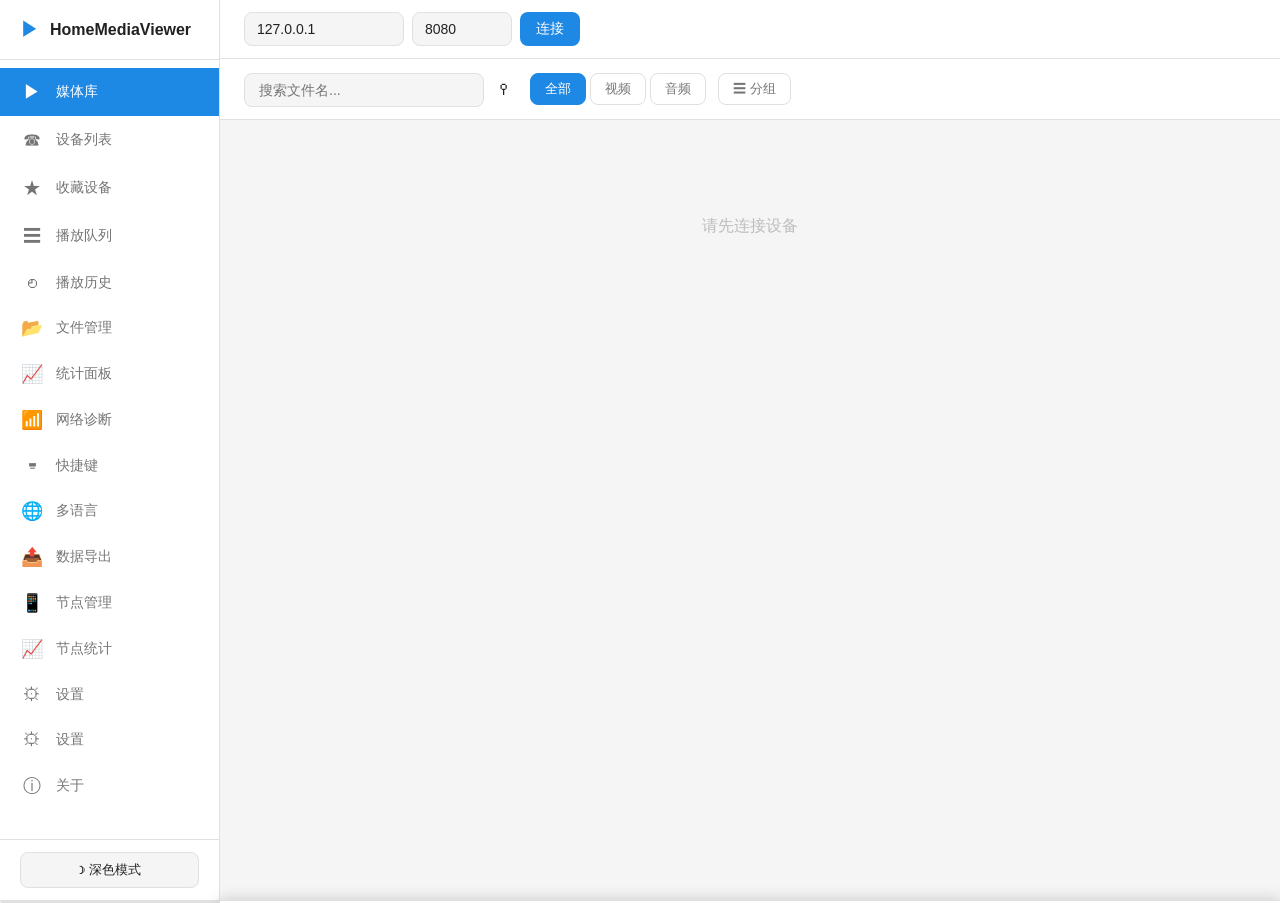
<file: web-client/index.html>
<!DOCTYPE html>
<html lang="zh-CN">
<head>
    <meta charset="UTF-8">
    <meta name="viewport" content="width=device-width, initial-scale=1.0">
    <title>HomeMediaViewer</title>
    <link rel="stylesheet" href="css/style.css">
</head>
<body>
    <!-- 侧边栏导航 -->
    <aside class="sidebar" id="sidebar">
        <div class="sidebar-header">
            <span class="logo">&#9654;</span>
            <h1>HomeMediaViewer</h1>
        </div>
        <nav class="sidebar-nav">
            <a href="#" class="nav-item active" data-page="media">
                <span class="nav-icon">&#9654;</span>
                <span class="nav-text" data-i18n="nav.media">媒体库</span>
            </a>
            <a href="#" class="nav-item" data-page="devices">
                <span class="nav-icon">&#9742;</span>
                <span class="nav-text" data-i18n="nav.devices">设备列表</span>
            </a>
            <a href="#" class="nav-item" data-page="favorites">
                <span class="nav-icon">&#9733;</span>
                <span class="nav-text" data-i18n="nav.favorites">收藏设备</span>
            </a>
            <a href="#" class="nav-item" data-page="queue">
                <span class="nav-icon">&#9776;</span>
                <span class="nav-text" data-i18n="nav.queue">播放队列</span>
            </a>
            <a href="#" class="nav-item" data-page="history">
                <span class="nav-icon">&#9716;</span>
                <span class="nav-text" data-i18n="nav.history">播放历史</span>
            </a>
            <a href="#" class="nav-item" data-page="filemanager">
                <span class="nav-icon">&#128194;</span>
                <span class="nav-text" data-i18n="nav.filemanager">文件管理</span>
            </a>
            <a href="#" class="nav-item" data-page="stats">
                <span class="nav-icon">&#128200;</span>
                <span class="nav-text" data-i18n="nav.stats">统计面板</span>
            </a>
            <a href="#" class="nav-item" data-page="network">
                <span class="nav-icon">&#128246;</span>
                <span class="nav-text" data-i18n="nav.network">网络诊断</span>
            </a>
            <a href="#" class="nav-item" data-page="shortcuts">
                <span class="nav-icon">&#9000;</span>
                <span class="nav-text" data-i18n="nav.shortcuts">快捷键</span>
            </a>
            <a href="#" class="nav-item" data-page="i18n">
                <span class="nav-icon">&#127760;</span>
                <span class="nav-text" data-i18n="nav.i18n">多语言</span>
            </a>
            <a href="#" class="nav-item" data-page="export">
                <span class="nav-icon">&#128228;</span>
                <span class="nav-text" data-i18n="nav.export">数据导出</span>
            </a>
            <a href="#" class="nav-item" data-page="nodes">
                <span class="nav-icon">&#128241;</span>
                <span class="nav-text" data-i18n="nav.nodes">节点管理</span>
            </a>
            <a href="#" class="nav-item" data-page="nodestats">
                <span class="nav-icon">&#128200;</span>
                <span class="nav-text" data-i18n="nav.nodestats">节点统计</span>
            </a>
            <a href="#" class="nav-item" data-page="settings">
                <span class="nav-icon">&#9881;</span>
                <span class="nav-text" data-i18n="nav.settings">设置</span>
            </a>
            <a href="#" class="nav-item" data-page="settings">
                <span class="nav-icon">&#9881;</span>
                <span class="nav-text" data-i18n="nav.settings">设置</span>
            </a>
            <a href="#" class="nav-item" data-page="about">
                <span class="nav-icon">&#9432;</span>
                <span class="nav-text" data-i18n="nav.about">关于</span>
            </a>
        </nav>
        <div class="sidebar-footer">
            <button id="btn-theme" class="btn-theme-toggle" data-i18n-title="theme.dark" title="切换主题">&#9789; <span data-i18n="theme.dark">深色模式</span></button>
        </div>
    </aside>

    <!-- 主内容区 -->
    <div class="app-container">
        <!-- 顶部栏（移动端） -->
        <header class="topbar">
            <button id="btn-menu" class="btn-icon">&#9776;</button>
            <h2 id="page-title">媒体库</h2>
            <div class="topbar-actions">
                <button id="btn-user-login" class="btn-user">游客</button>
                <button id="btn-theme-mobile" class="btn-icon">&#9789;</button>
            </div>
        </header>

        <!-- 页面容器 -->
        <main class="main-content">

            <!-- ===== 媒体库页面 ===== -->
            <div id="page-media" class="page active">
                <!-- 连接栏 -->
                <div class="connect-bar">
                    <div class="connect-form">
                        <input type="text" id="input-host" data-i18n-placeholder="media.placeholder.host" placeholder="设备 IP" value="127.0.0.1">
                        <input type="number" id="input-port" data-i18n-placeholder="media.placeholder.port" placeholder="端口" value="8080">
                        <button id="btn-connect" class="btn-primary" data-i18n="common.connect">连接</button>
                        <span id="connect-status" class="status-text"></span>
                    </div>
                </div>

                <!-- 搜索与筛选 -->
                <div class="toolbar">
                    <div class="search-box" style="position: relative;">
                        <input type="text" id="search-input" data-i18n-placeholder="media.search" placeholder="搜索文件名...">
                        <button id="btn-advanced-search" class="btn-icon" title="高级搜索">&#9906;</button>
                    </div>
                    <div class="filter-buttons">
                        <button class="filter-btn active" data-filter="all" data-i18n="media.filter.all">全部</button>
                        <button class="filter-btn" data-filter="video" data-i18n="media.filter.video">视频</button>
                        <button class="filter-btn" data-filter="audio" data-i18n="media.filter.audio">音频</button>
                    </div>
                    <div class="view-buttons">
                        <button id="btn-group" class="btn-toggle" data-i18n-title="media.group" title="分组/平铺">&#9776; <span data-i18n="media.group">分组</span></button>
                    </div>
                </div>

                <!-- 媒体列表 -->
                <div id="media-container" class="media-container">
                    <div id="empty-hint" class="empty-hint">
                        <p data-i18n="media.empty">请先连接设备</p>
                    </div>
                </div>
            </div>

            <!-- ===== 设备列表页面 ===== -->
            <div id="page-devices" class="page">
                <div class="page-header">
                    <h3 data-i18n="devices.title">已发现设备</h3>
                    <button id="btn-refresh-devices" class="btn-secondary" data-i18n="common.refresh">刷新</button>
                </div>
                <div id="device-list-container" class="list-container">
                    <div class="empty-hint"><p data-i18n="devices.empty">暂无设备</p></div>
                </div>
            </div>

            <!-- ===== 收藏设备页面 ===== -->
            <div id="page-favorites" class="page">
                <div class="page-header">
                    <h3 data-i18n="favorites.title">收藏设备</h3>
                    <button id="btn-add-favorite" class="btn-primary" data-i18n="favorites.add">+ 添加</button>
                </div>
                <div id="favorite-list-container" class="list-container">
                    <div class="empty-hint"><p data-i18n="favorites.empty">暂无收藏设备</p></div>
                </div>
            </div>

            <!-- ===== 播放队列页面 ===== -->
            <div id="page-queue" class="page">
                <div class="page-header">
                    <h3 data-i18n="queue.title">播放队列</h3>
                    <button id="btn-clear-queue" class="btn-secondary" data-i18n="common.clear">清空</button>
                </div>
                <div id="queue-list-container" class="list-container">
                    <div class="empty-hint"><p data-i18n="queue.empty">队列为空</p></div>
                </div>
            </div>

            <!-- ===== 播放历史页面 ===== -->
            <div id="page-history" class="page">
                <div class="page-header">
                    <h3 data-i18n="history.title">播放历史</h3>
                    <div class="page-actions">
                        <div class="search-box">
                            <input type="text" id="history-search" data-i18n-placeholder="history.search" placeholder="搜索历史...">
                        </div>
                        <button id="btn-clear-history" class="btn-secondary" data-i18n="history.clear">清空历史</button>
                    </div>
                </div>
                <div id="history-list-container" class="list-container">
                    <div class="empty-hint"><p data-i18n="history.empty">暂无播放记录</p></div>
                </div>
            </div>

            <!-- ===== 文件管理页面 ===== -->
            <div id="page-filemanager" class="page">
                <div class="page-header">
                    <h3 data-i18n="filemanager.title">文件管理</h3>
                    <div class="page-actions">
                        <button id="btn-upload" class="btn-primary" data-i18n="filemanager.upload">上传文件</button>
                        <button id="btn-new-folder" class="btn-secondary" data-i18n="filemanager.newfolder">新建文件夹</button>
                    </div>
                </div>
                <div class="toolbar">
                    <div class="breadcrumb" id="fm-breadcrumb">
                        <span class="breadcrumb-item" data-path="/" data-i18n="filemanager.root">根目录</span>
                    </div>
                    <div class="search-box">
                        <input type="text" id="fm-search" data-i18n-placeholder="filemanager.search" placeholder="搜索文件...">
                    </div>
                </div>
                <div id="filemanager-container" class="list-container">
                    <div class="empty-hint"><p data-i18n="filemanager.empty">暂无文件</p></div>
                </div>
            </div>

            <!-- ===== 统计面板页面 ===== -->
            <div id="page-stats" class="page">
                <div class="page-header">
                    <h3 data-i18n="stats.title">统计面板</h3>
                    <button id="btn-refresh-stats" class="btn-secondary" data-i18n="common.refresh">刷新</button>
                </div>
                <div class="stats-container">
                    <div class="stats-grid">
                        <div class="stat-card">
                            <div class="stat-icon">&#127916;</div>
                            <div class="stat-value" id="stat-play-count">0</div>
                            <div class="stat-label" data-i18n="stats.playcount">播放次数</div>
                        </div>
                        <div class="stat-card">
                            <div class="stat-icon">&#9202;</div>
                            <div class="stat-value" id="stat-total-time">0s</div>
                            <div class="stat-label" data-i18n="stats.totaltime">总播放时长</div>
                        </div>
                        <div class="stat-card">
                            <div class="stat-icon">&#128190;</div>
                            <div class="stat-value" id="stat-total-size">0MB</div>
                            <div class="stat-label" data-i18n="stats.totalsize">已播放流量</div>
                        </div>
                        <div class="stat-card">
                            <div class="stat-icon">&#128241;</div>
                            <div class="stat-value" id="stat-device-count">0</div>
                            <div class="stat-label" data-i18n="stats.devicecount">连接设备数</div>
                        </div>
                    </div>
                    <div class="stats-section">
                        <h4 data-i18n="stats.recent">最近播放</h4>
                        <div id="stats-recent-list" class="list-container"></div>
                    </div>
                    <div class="stats-section">
                        <h4 data-i18n="stats.typechart">文件类型分布</h4>
                        <div id="stats-type-chart" class="chart-container"></div>
                    </div>
                </div>
            </div>

            <!-- ===== 网络诊断页面 ===== -->
            <div id="page-network" class="page">
                <div class="page-header">
                    <h3 data-i18n="network.title">网络诊断</h3>
                    <button id="btn-run-diag" class="btn-primary" data-i18n="network.start">开始诊断</button>
                </div>
                <div class="diag-container">
                    <div class="diag-card">
                        <div class="diag-header">
                            <span class="diag-icon">&#128246;</span>
                            <span class="diag-title" data-i18n="network.status">连接状态</span>
                        </div>
                        <div class="diag-body">
                            <div class="diag-row">
                                <span data-i18n="network.server">服务器地址</span>
                                <span id="diag-host">-</span>
                            </div>
                            <div class="diag-row">
                                <span data-i18n="network.port">端口</span>
                                <span id="diag-port">-</span>
                            </div>
                            <div class="diag-row">
                                <span data-i18n="network.status">连接状态</span>
                                <span id="diag-status">-</span>
                            </div>
                        </div>
                    </div>
                    <div class="diag-card">
                        <div class="diag-header">
                            <span class="diag-icon">&#9889;</span>
                            <span class="diag-title" data-i18n="network.latency">延迟测试</span>
                        </div>
                        <div class="diag-body">
                            <div class="diag-row">
                                <span data-i18n="network.latency">响应时间</span>
                                <span id="diag-latency">-</span>
                            </div>
                            <div class="diag-row">
                                <span data-i18n="network.result">测试结果</span>
                                <span id="diag-latency-result">-</span>
                            </div>
                        </div>
                    </div>
                    <div class="diag-card">
                        <div class="diag-header">
                            <span class="diag-icon">&#128640;</span>
                            <span class="diag-title" data-i18n="network.bandwidth">带宽测试</span>
                        </div>
                        <div class="diag-body">
                            <div class="diag-row">
                                <span data-i18n="network.bandwidth">下载速度</span>
                                <span id="diag-bandwidth">-</span>
                            </div>
                            <div class="diag-row">
                                <span data-i18n="network.progress">测试进度</span>
                                <div class="progress-bar"><div id="diag-progress" class="progress-fill"></div></div>
                            </div>
                        </div>
                    </div>
                </div>
            </div>

            <!-- ===== 快捷键帮助页面 ===== -->
            <div id="page-shortcuts" class="page">
                <div class="page-header">
                    <h3 data-i18n="shortcuts.title">快捷键帮助</h3>
                </div>
                <div class="shortcuts-container">
                    <div class="shortcut-section">
                        <h4 data-i18n="shortcuts.playback">播放控制</h4>
                        <div class="shortcut-list">
                            <div class="shortcut-item"><kbd>Space</kbd><span data-i18n="shortcuts.play">播放 / 暂停</span></div>
                            <div class="shortcut-item"><kbd>&#8592;</kbd><span data-i18n="shortcuts.rewind">快退 10 秒</span></div>
                            <div class="shortcut-item"><kbd>&#8594;</kbd><span data-i18n="shortcuts.forward">快进 10 秒</span></div>
                            <div class="shortcut-item"><kbd>&#8593;</kbd><span data-i18n="shortcuts.volumeup">音量增加</span></div>
                            <div class="shortcut-item"><kbd>&#8595;</kbd><span data-i18n="shortcuts.volumedown">音量减少</span></div>
                            <div class="shortcut-item"><kbd>M</kbd><span data-i18n="shortcuts.mute">静音 / 取消静音</span></div>
                        </div>
                    </div>
                    <div class="shortcut-section">
                        <h4 data-i18n="shortcuts.speed">播放速度</h4>
                        <div class="shortcut-list">
                            <div class="shortcut-item"><kbd>Shift</kbd> + <kbd>&#8592;</kbd><span data-i18n="shortcuts.slower">降低速度</span></div>
                            <div class="shortcut-item"><kbd>Shift</kbd> + <kbd>&#8594;</kbd><span data-i18n="shortcuts.faster">提高速度</span></div>
                            <div class="shortcut-item"><kbd>Shift</kbd> + <kbd>R</kbd><span data-i18n="shortcuts.reset">重置速度</span></div>
                        </div>
                    </div>
                    <div class="shortcut-section">
                        <h4 data-i18n="shortcuts.queuetitle">队列操作</h4>
                        <div class="shortcut-list">
                            <div class="shortcut-item"><kbd>Q</kbd><span data-i18n="shortcuts.toqueue">添加到队列</span></div>
                            <div class="shortcut-item"><kbd>N</kbd><span data-i18n="shortcuts.next">播放下一个</span></div>
                            <div class="shortcut-item"><kbd>P</kbd><span data-i18n="shortcuts.prev">播放上一个</span></div>
                        </div>
                    </div>
                    <div class="shortcut-section">
                        <h4 data-i18n="shortcuts.ui">界面操作</h4>
                        <div class="shortcut-list">
                            <div class="shortcut-item"><kbd>F</kbd><span data-i18n="shortcuts.fullscreen">全屏切换</span></div>
                            <div class="shortcut-item"><kbd>D</kbd><span data-i18n="shortcuts.darkmode">深色模式切换</span></div>
                            <div class="shortcut-item"><kbd>Esc</kbd><span data-i18n="shortcuts.close">关闭弹窗 / 退出全屏</span></div>
                            <div class="shortcut-item"><kbd>1</kbd>-<kbd>9</kbd><span data-i18n="shortcuts.gotopage">跳转到指定页</span></div>
                        </div>
                    </div>
                </div>
            </div>

            <!-- ===== 多语言页面 ===== -->
            <div id="page-i18n" class="page">
                <div class="page-header">
                    <h3 data-i18n="i18n.title">多语言</h3>
                </div>
                <div class="i18n-container">
                    <div class="i18n-current">
                        <h4 data-i18n="i18n.current">当前语言</h4>
                        <div class="i18n-current-lang" id="i18n-current-lang">简体中文</div>
                    </div>
                    <div class="i18n-list">
                        <h4 data-i18n="i18n.available">可用语言</h4>
                        <div class="lang-option active" data-lang="zh-CN">
                            <span class="lang-flag">&#127464;&#127475;</span>
                            <span class="lang-name">简体中文</span>
                            <span class="lang-check">&#10003;</span>
                        </div>
                        <div class="lang-option" data-lang="en">
                            <span class="lang-flag">&#127468;&#127463;</span>
                            <span class="lang-name">English</span>
                            <span class="lang-check"></span>
                        </div>
                        <div class="lang-option" data-lang="ja">
                            <span class="lang-flag">&#127471;&#127477;</span>
                            <span class="lang-name">日本語</span>
                            <span class="lang-check"></span>
                        </div>
                        <div class="lang-option" data-lang="ko">
                            <span class="lang-flag">&#127472;&#127479;</span>
                            <span class="lang-name">한국어</span>
                            <span class="lang-check"></span>
                        </div>
                    </div>
                </div>
            </div>

            <!-- ===== 节点管理页面 ===== -->
            <div id="page-nodes" class="page">
                <div class="page-header">
                    <h3>设备节点管理</h3>
                    <div class="page-actions">
                        <button id="btn-refresh-nodes" class="btn-secondary">刷新节点</button>
                    </div>
                </div>
                <div id="node-list-container" class="list-container">
                    <div class="empty-hint"><p>暂无设备节点</p></div>
                </div>
            </div>

            <!-- ===== 节点统计页面 ===== -->
            <div id="page-nodestats" class="page">
                <div class="page-header">
                    <h3>节点运行统计</h3>
                    <div class="page-actions">
                        <button id="btn-refresh-node-stats" class="btn-secondary">刷新</button>
                    </div>
                </div>
                
                <div class="stats-tabs">
                    <button class="stats-tab active" data-tab="stats">运行状态</button>
                    <button class="stats-tab" data-tab="traffic">流量统计</button>
                    <button class="stats-tab" data-tab="logs">运行日志</button>
                </div>
                
                <div class="stats-content" data-tab="stats">
                    <div id="runtime-stats-container" class="stats-container">
                        <div class="empty-hint"><p>加载中...</p></div>
                    </div>
                </div>
                
                <div class="stats-content hidden" data-tab="traffic">
                    <div id="traffic-stats-container" class="stats-container">
                        <div class="empty-hint"><p>加载中...</p></div>
                    </div>
                </div>
                
                <div class="stats-content hidden" data-tab="logs">
                    <div class="log-toolbar">
                        <button id="btn-clear-logs" class="btn-danger">清空日志</button>
                        <button id="btn-export-logs" class="btn-secondary">导出日志</button>
                    </div>
                    <div id="logs-container" class="logs-container">
                        <div class="empty-hint"><p>加载中...</p></div>
                    </div>
                </div>
            </div>

            <!-- ===== 数据导出页面 ===== -->
            <div id="page-export" class="page">
                <div class="page-header">
                    <h3 data-i18n="export.title">数据导出 / 导入</h3>
                </div>
                <div class="export-container">
                    <div class="export-section">
                        <h4 data-i18n="export.exportdata">导出数据</h4>
                        <p class="export-desc" data-i18n="export.exportdesc">将收藏、设置、队列等偏好数据导出为 JSON 文件</p>
                        <div class="export-options">
                            <label class="export-option">
                                <input type="checkbox" id="export-favorites" checked>
                                <span data-i18n="export.favorites">收藏设备</span>
                            </label>
                            <label class="export-option">
                                <input type="checkbox" id="export-settings" checked>
                                <span data-i18n="export.settings">应用设置</span>
                            </label>
                            <label class="export-option">
                                <input type="checkbox" id="export-queue" checked>
                                <span data-i18n="export.queue">播放队列</span>
                            </label>
                            <label class="export-option">
                                <input type="checkbox" id="export-history" checked>
                                <span data-i18n="export.history">播放历史</span>
                            </label>
                            <label class="export-option">
                                <input type="checkbox" id="export-progress" checked>
                                <span data-i18n="export.progress">播放进度</span>
                            </label>
                        </div>
                        <button id="btn-export-data" class="btn-primary" data-i18n="export.exportdata">导出数据</button>
                    </div>
                    <div class="export-section">
                        <h4 data-i18n="export.importdata">导入数据</h4>
                        <p class="export-desc" data-i18n="export.importdesc">从 JSON 文件恢复收藏、设置、队列等偏好数据</p>
                        <div class="import-area" id="import-area">
                            <p data-i18n="export.dragdrop">将 JSON 文件拖拽到此处，或点击选择文件</p>
                            <input type="file" id="import-file" accept=".json" hidden>
                            <button id="btn-select-file" class="btn-secondary" data-i18n="export.selectfile">选择文件</button>
                        </div>
                        <button id="btn-import-data" class="btn-primary" disabled data-i18n="export.importdata">导入数据</button>
                    </div>
                </div>
            </div>

            <!-- ===== 设置页面 ===== -->
            <div id="page-settings" class="page">
                <div class="page-header">
                    <h3 data-i18n="settings.title">设置</h3>
                </div>
                <div class="settings-container">
                    <div class="setting-group">
                        <h4 data-i18n="settings.connection">连接</h4>
                        <div class="setting-item">
                            <label data-i18n="settings.autoReconnect">自动重连</label>
                            <input type="checkbox" id="setting-auto-reconnect" checked>
                        </div>
                        <div class="setting-item">
                            <label data-i18n="settings.timeout">连接超时（秒）</label>
                            <input type="number" id="setting-timeout" value="5" min="1" max="30">
                        </div>
                    </div>
                    <div class="setting-group">
                        <h4 data-i18n="settings.playback">播放</h4>
                        <div class="setting-item">
                            <label data-i18n="settings.autoNext">自动播放下一个</label>
                            <input type="checkbox" id="setting-auto-next">
                        </div>
                        <div class="setting-item">
                            <label data-i18n="settings.defaultSpeed">默认播放速度</label>
                            <select id="setting-default-speed">
                                <option value="0.5">0.5x</option>
                                <option value="0.75">0.75x</option>
                                <option value="1" selected>1.0x</option>
                                <option value="1.25">1.25x</option>
                                <option value="1.5">1.5x</option>
                                <option value="2">2.0x</option>
                            </select>
                        </div>
                    </div>
                    <div class="setting-group">
                        <h4 data-i18n="settings.display">显示</h4>
                        <div class="setting-item">
                            <label data-i18n="settings.darkMode">深色模式</label>
                            <input type="checkbox" id="setting-dark-mode">
                        </div>
                        <div class="setting-item">
                            <label data-i18n="settings.showThumbnails">显示缩略图</label>
                            <input type="checkbox" id="setting-show-thumbnails" checked>
                        </div>
                    </div>
                    <div class="setting-group">
                        <h4 data-i18n="settings.data">数据</h4>
                        <div class="setting-item">
                            <button id="btn-clear-progress" class="btn-danger" data-i18n="settings.clearProgress">清除所有播放进度</button>
                        </div>
                        <div class="setting-item">
                            <button id="btn-clear-favorites" class="btn-danger" data-i18n="settings.clearFavorites">清除所有收藏</button>
                        </div>
                    </div>
                    <div class="setting-group">
                        <h4>用户权限</h4>
                        <div class="setting-item">
                            <button id="btn-manage-users" class="btn-secondary">用户管理</button>
                        </div>
                    </div>
                </div>
            </div>

            <!-- ===== 关于页面 ===== -->
            <div id="page-about" class="page">
                <div class="page-header">
                    <h3 data-i18n="about.title">关于</h3>
                </div>
                <div class="about-container">
                    <div class="about-logo">&#9654;</div>
                    <h2>HomeMediaViewer</h2>
                    <p class="about-version">v0.3-web</p>
                    <p class="about-desc" data-i18n="about.desc">局域网内多台设备互相发现、浏览、点播彼此的音视频文件，无需拷贝源文件。</p>

                    <div class="about-section">
                        <h4 data-i18n="about.features">功能特性</h4>
                        <ul>
                            <li data-i18n="about.feature1">mDNS 设备自动发现</li>
                            <li data-i18n="about.feature2">HTTP + Range 流媒体服务</li>
                            <li data-i18n="about.feature3">跨设备播放与投屏</li>
                            <li data-i18n="about.feature4">媒体分组浏览</li>
                            <li data-i18n="about.feature5">播放队列管理</li>
                            <li data-i18n="about.feature6">播放速度调节</li>
                            <li data-i18n="about.feature7">深色模式</li>
                        </ul>
                    </div>

                    <div class="about-section">
                        <h4 data-i18n="about.techstack">技术栈</h4>
                        <ul>
                            <li data-i18n="about.tech1">HTML5 / CSS3 / Vanilla JS</li>
                            <li data-i18n="about.tech2">HTML5 Video / Audio API</li>
                            <li data-i18n="about.tech3">CSS Grid / Flexbox</li>
                            <li data-i18n="about.tech4">localStorage 持久化</li>
                        </ul>
                    </div>

                    <div class="about-section">
                        <h4 data-i18n="about.license">开源协议</h4>
                        <p data-i18n="about.licenseText">MIT License</p>
                    </div>
                </div>
            </div>

        </main>
    </div>

    <!-- 播放器面板 -->
    <div id="player-panel" class="player-panel hidden">
        <div class="player-header">
            <span id="player-title" class="player-title" data-i18n="player.title">未播放</span>
            <button id="btn-close-player" class="btn-icon">&times;</button>
        </div>
        <div class="player-body">
            <video id="video-player" controls></video>
            <audio id="audio-player" controls></audio>
        </div>
        <div class="player-footer">
            <div class="player-controls-left">
                <button id="btn-cast" class="btn-secondary" data-i18n-title="player.castTitle" title="投屏到其他设备">&#9673; <span data-i18n="player.cast">投屏</span></button>
                <button id="btn-add-to-queue" class="btn-secondary" data-i18n-title="queue.add" title="添加到队列">+ <span data-i18n="queue.add">队列</span></button>
            </div>
            <span id="player-speed" class="speed-label">1.0x</span>
        </div>
    </div>

    <!-- 投屏设备选择弹窗 -->
    <div id="cast-dialog" class="dialog hidden">
        <div class="dialog-content">
            <div class="dialog-header">
                <h3 data-i18n="player.castTitle">选择投屏设备</h3>
                <button id="btn-close-dialog" class="btn-icon">&times;</button>
            </div>
            <div class="dialog-body">
                <div class="cast-form">
                    <input type="text" id="cast-host" data-i18n-placeholder="player.castTarget" placeholder="目标设备 IP">
                    <input type="number" id="cast-port" data-i18n-placeholder="media.placeholder.port" placeholder="端口" value="8080">
                    <button id="btn-send-cast" class="btn-primary" data-i18n="common.send">发送</button>
                </div>
                <div id="cast-status" class="cast-status"></div>
            </div>
        </div>
    </div>

    <!-- 添加收藏弹窗 -->
    <div id="favorite-dialog" class="dialog hidden">
        <div class="dialog-content">
            <div class="dialog-header">
                <h3 data-i18n="favorites.dialog.title">添加收藏设备</h3>
                <button id="btn-close-fav-dialog" class="btn-icon">&times;</button>
            </div>
            <div class="dialog-body">
                <div class="cast-form">
                    <input type="text" id="fav-name" data-i18n-placeholder="favorites.dialog.name" placeholder="设备名称">
                    <input type="text" id="fav-host" data-i18n-placeholder="favorites.dialog.host" placeholder="设备 IP">
                    <input type="number" id="fav-port" data-i18n-placeholder="favorites.dialog.port" placeholder="端口" value="8080">
                    <input type="text" id="fav-alias" data-i18n-placeholder="favorites.dialog.alias" placeholder="别名（可选）">
                    <button id="btn-save-favorite" class="btn-primary" data-i18n="common.save">保存</button>
                </div>
            </div>
        </div>
    </div>

    <!-- 节点认证弹窗 -->
    <div id="node-auth-dialog" class="dialog hidden">
        <div class="dialog-content">
            <div class="dialog-header">
                <h3>节点认证</h3>
                <button id="btn-close-auth-dialog" class="btn-icon">&times;</button>
            </div>
            <div class="dialog-body">
                <p>请输入管理密码以访问节点 <span id="auth-node-name" class="highlight"></span></p>
                <div class="auth-form">
                    <input type="password" id="auth-password" placeholder="管理密码">
                    <div id="auth-error" class="error-text"></div>
                    <button id="btn-submit-auth" class="btn-primary">验证</button>
                </div>
            </div>
        </div>
    </div>

    <!-- 节点资源管理弹窗 -->
    <div id="node-resource-dialog" class="dialog hidden">
        <div class="dialog-content dialog-large">
            <div class="dialog-header">
                <h3>资源管理 - <span id="resource-node-name"></span></h3>
                <button id="btn-close-resource-dialog" class="btn-icon">&times;</button>
            </div>
            <div class="dialog-body">
                <div class="resource-toolbar">
                    <input type="file" id="node-file-input" style="display: none;">
                    <button id="btn-upload-node-file" class="btn-primary">上传文件</button>
                    <button id="btn-new-node-folder" class="btn-secondary">新建文件夹</button>
                    <button id="btn-rescan-node" class="btn-secondary">重新扫描</button>
                </div>
                <div id="node-resources-container" class="resources-container">
                    <div class="empty-hint"><p>加载中...</p></div>
                </div>
            </div>
        </div>
    </div>

    <!-- 用户登录弹窗 -->
    <div id="login-dialog" class="dialog hidden">
        <div class="dialog-content">
            <div class="dialog-header">
                <h3>用户登录</h3>
                <button class="btn-close" onclick="document.getElementById('login-dialog').classList.add('hidden')">&times;</button>
            </div>
            <div class="dialog-body">
                <div class="login-form">
                    <input type="text" id="login-username" placeholder="用户名">
                    <input type="password" id="login-password" placeholder="密码">
                    <button id="btn-submit-login" class="btn-primary">登录</button>
                </div>
            </div>
        </div>
    </div>

    <!-- 用户管理弹窗 -->
    <div id="user-dialog" class="dialog hidden">
        <div class="dialog-content dialog-large">
            <div class="dialog-header">
                <h3>用户管理</h3>
                <button class="btn-close" onclick="document.getElementById('user-dialog').classList.add('hidden')">&times;</button>
            </div>
            <div class="dialog-body">
                <div class="add-user-form">
                    <input type="text" id="new-username" placeholder="用户名">
                    <input type="password" id="new-password" placeholder="密码">
                    <select id="new-role">
                        <option value="viewer">访客</option>
                        <option value="editor">编辑者</option>
                        <option value="admin">管理员</option>
                    </select>
                    <button id="btn-add-user" class="btn-primary">添加用户</button>
                </div>
                <div id="user-list-container" class="user-list">
                    <div class="empty-hint"><p>加载中...</p></div>
                </div>
            </div>
        </div>
    </div>

    <!-- 高级搜索弹窗 -->
    <div id="advanced-search-dialog" class="dialog hidden">
        <div class="dialog-content">
            <div class="dialog-header">
                <h3>高级搜索</h3>
                <button class="btn-close" onclick="document.getElementById('advanced-search-dialog').classList.add('hidden')">&times;</button>
            </div>
            <div class="dialog-body">
                <div class="adv-search-form">
                    <input type="text" id="adv-search-query" placeholder="关键词">
                    <select id="adv-search-type">
                        <option value="all">全部类型</option>
                        <option value="video">视频</option>
                        <option value="audio">音频</option>
                    </select>
                    <input type="text" id="adv-search-folder" placeholder="文件夹">
                    <input type="number" id="adv-search-min-size" placeholder="最小大小 (MB)">
                    <input type="number" id="adv-search-max-size" placeholder="最大大小 (MB)">
                    <button onclick="SearchEnhanced.applyAdvancedSearch()" class="btn-primary">搜索</button>
                </div>
            </div>
        </div>
    </div>

    <!-- 媒体信息弹窗 -->
    <div id="media-info-dialog" class="dialog hidden">
        <!-- 动态内容 -->
    </div>

    <!-- 搜索面板 -->
    <div id="search-panel" class="search-panel hidden">
        <div id="search-history-list"></div>
        <div id="search-suggestions" class="search-suggestions hidden"></div>
    </div>

    <script src="js/api.js"></script>
    <script src="js/player.js"></script>
    <script src="js/device.js"></script>
    <script src="js/queue.js"></script>
    <script src="js/favorites.js"></script>
    <script src="js/history.js"></script>
    <script src="js/filemanager.js"></script>
    <script src="js/stats.js"></script>
    <script src="js/network.js"></script>
    <script src="js/shortcuts.js"></script>
    <script src="js/i18n.js"></script>
    <script src="js/export.js"></script>
    <script src="js/settings.js"></script>
    <script src="js/environment.js"></script>
    <script src="js/mobile-app.js"></script>
    <script src="js/node-manager.js"></script>
    <script src="js/node-stats.js"></script>
    <script src="js/user-manager.js"></script>
    <script src="js/search-enhanced.js"></script>
    <script src="js/media-metadata.js"></script>
    <script src="js/app.js"></script>
</body>
</html>
</file>
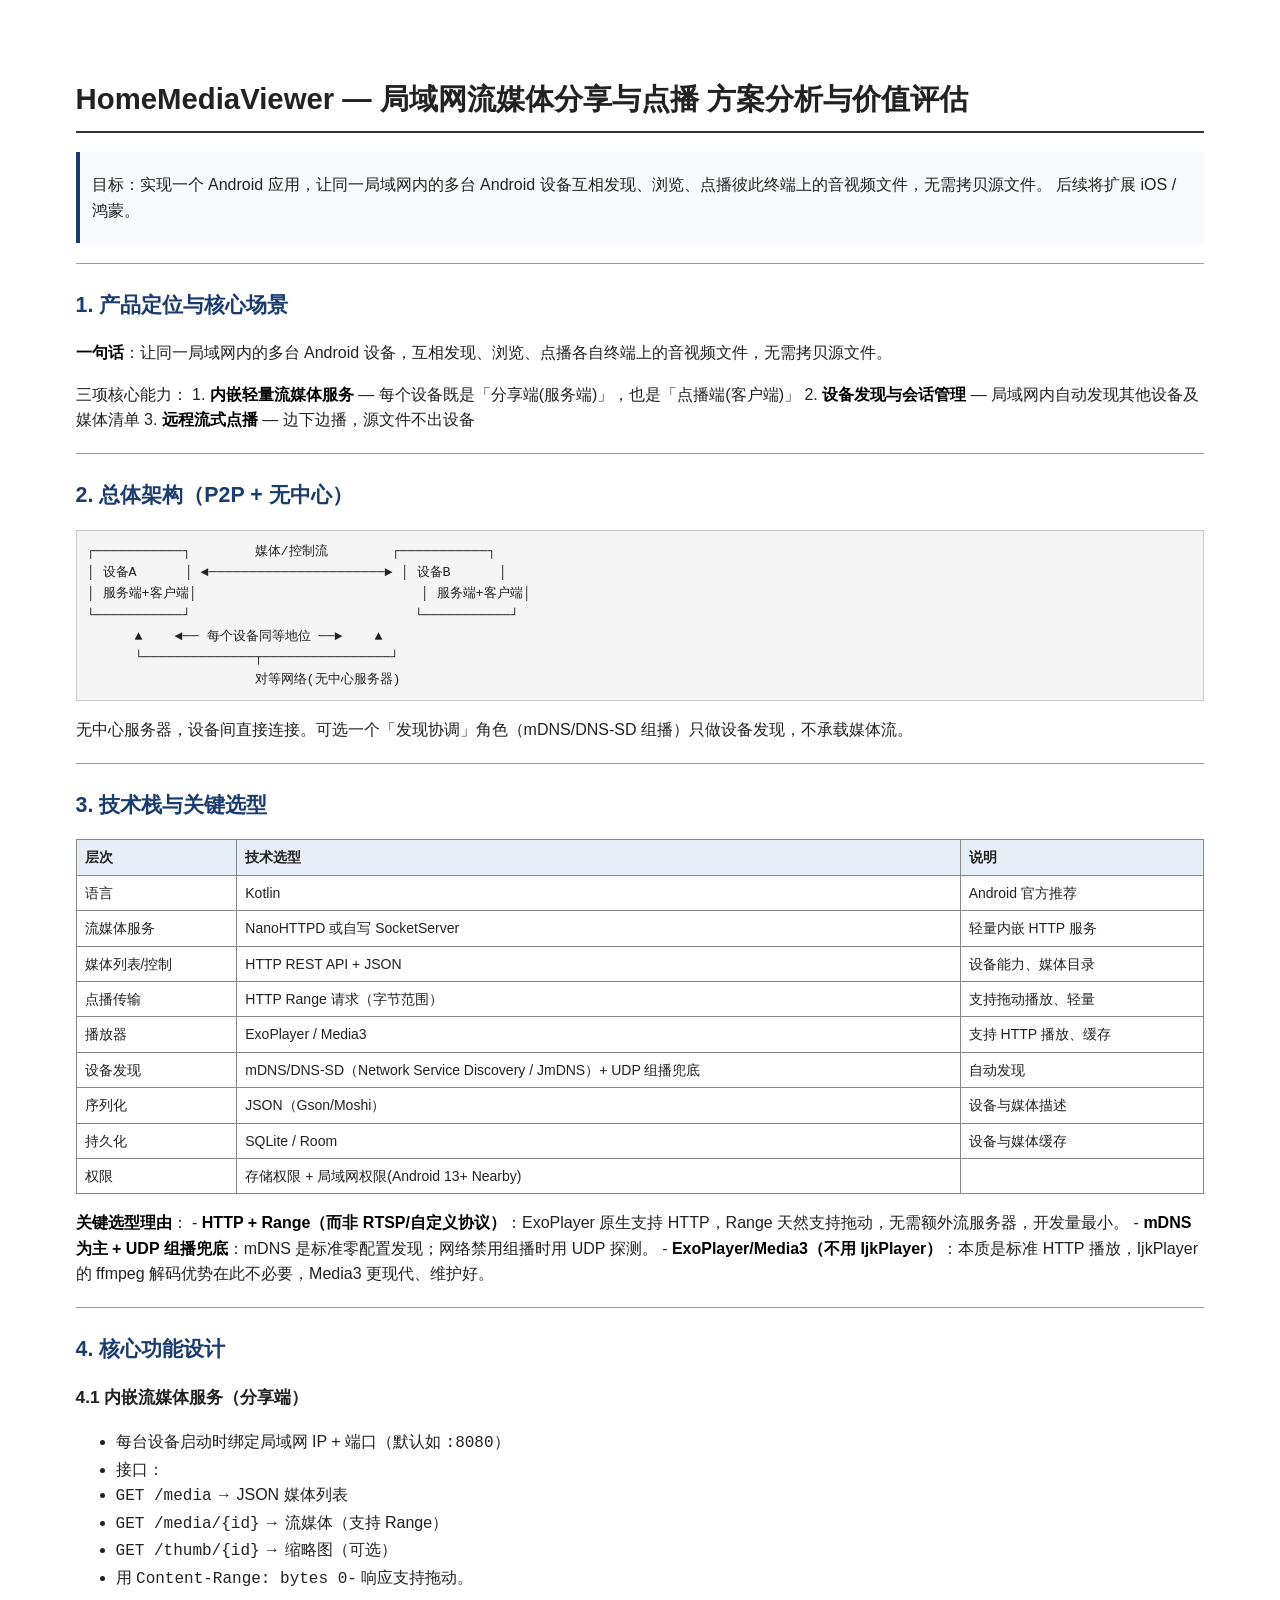
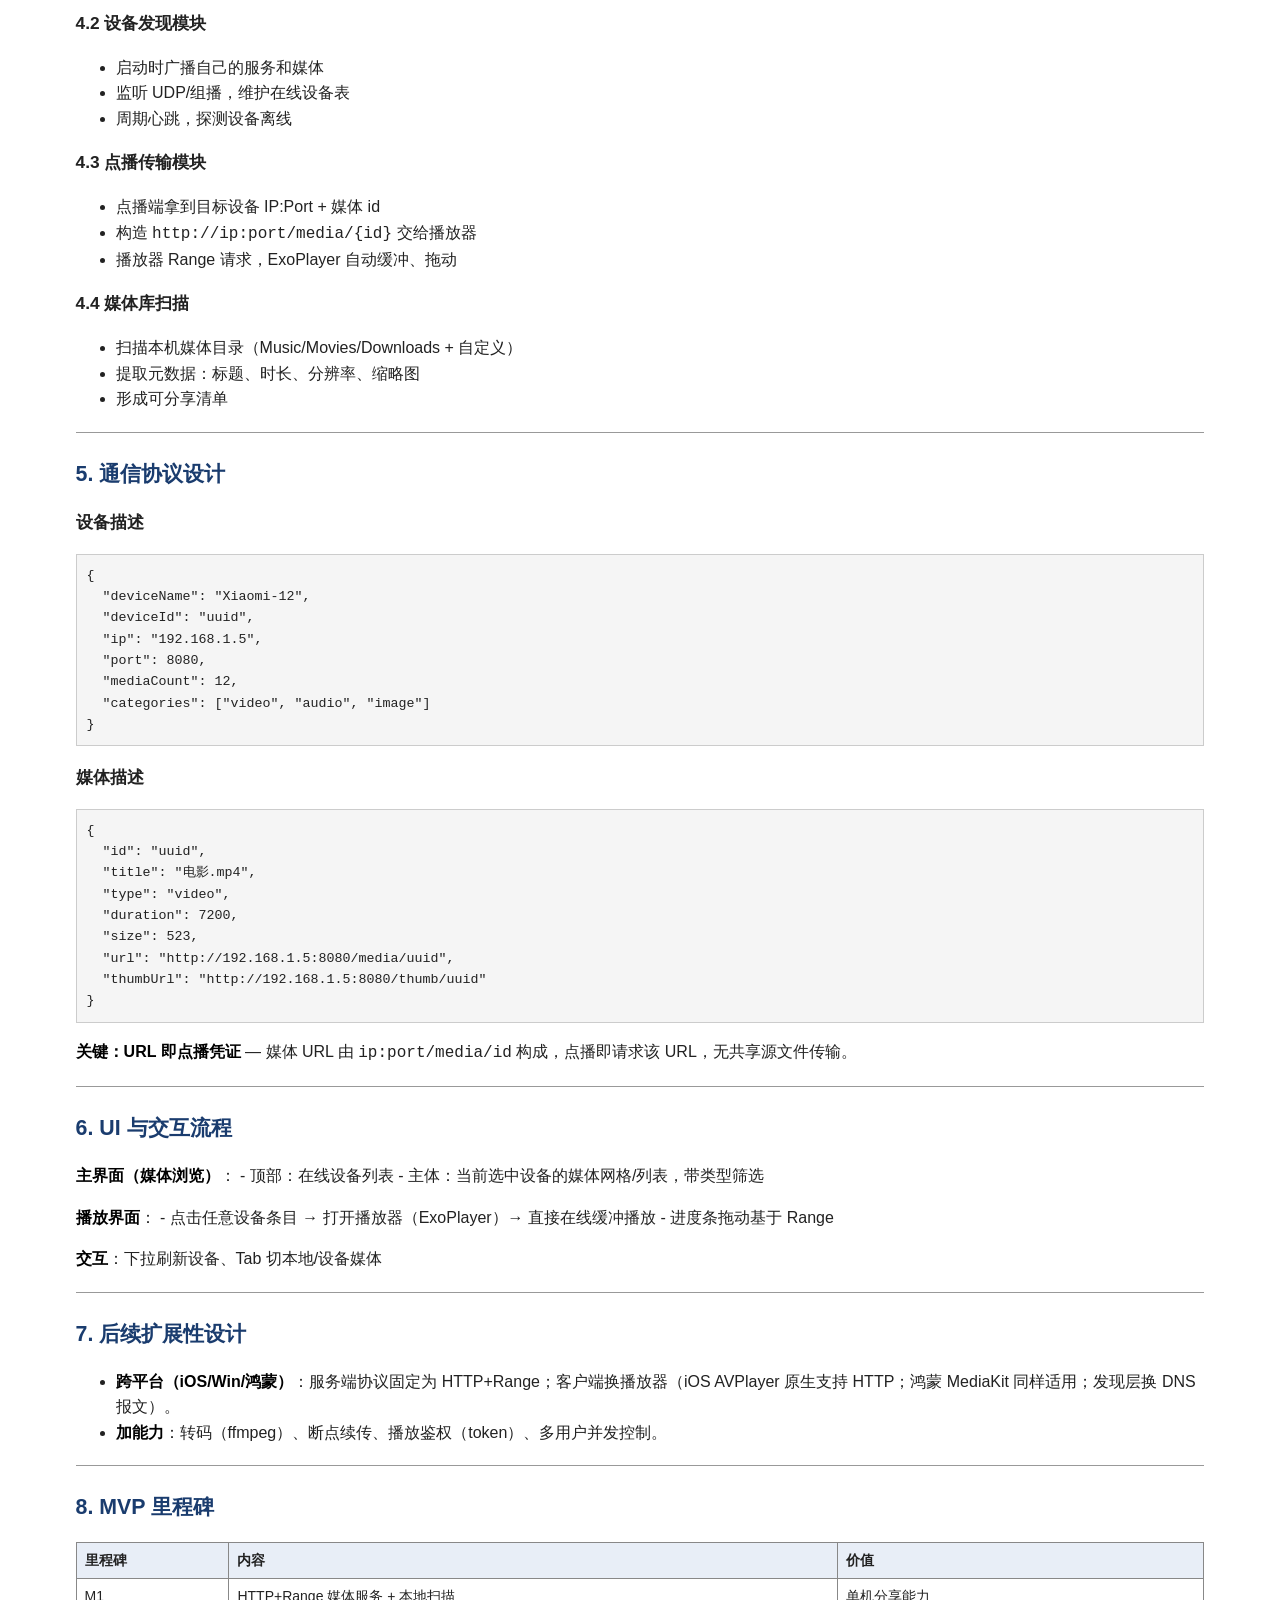
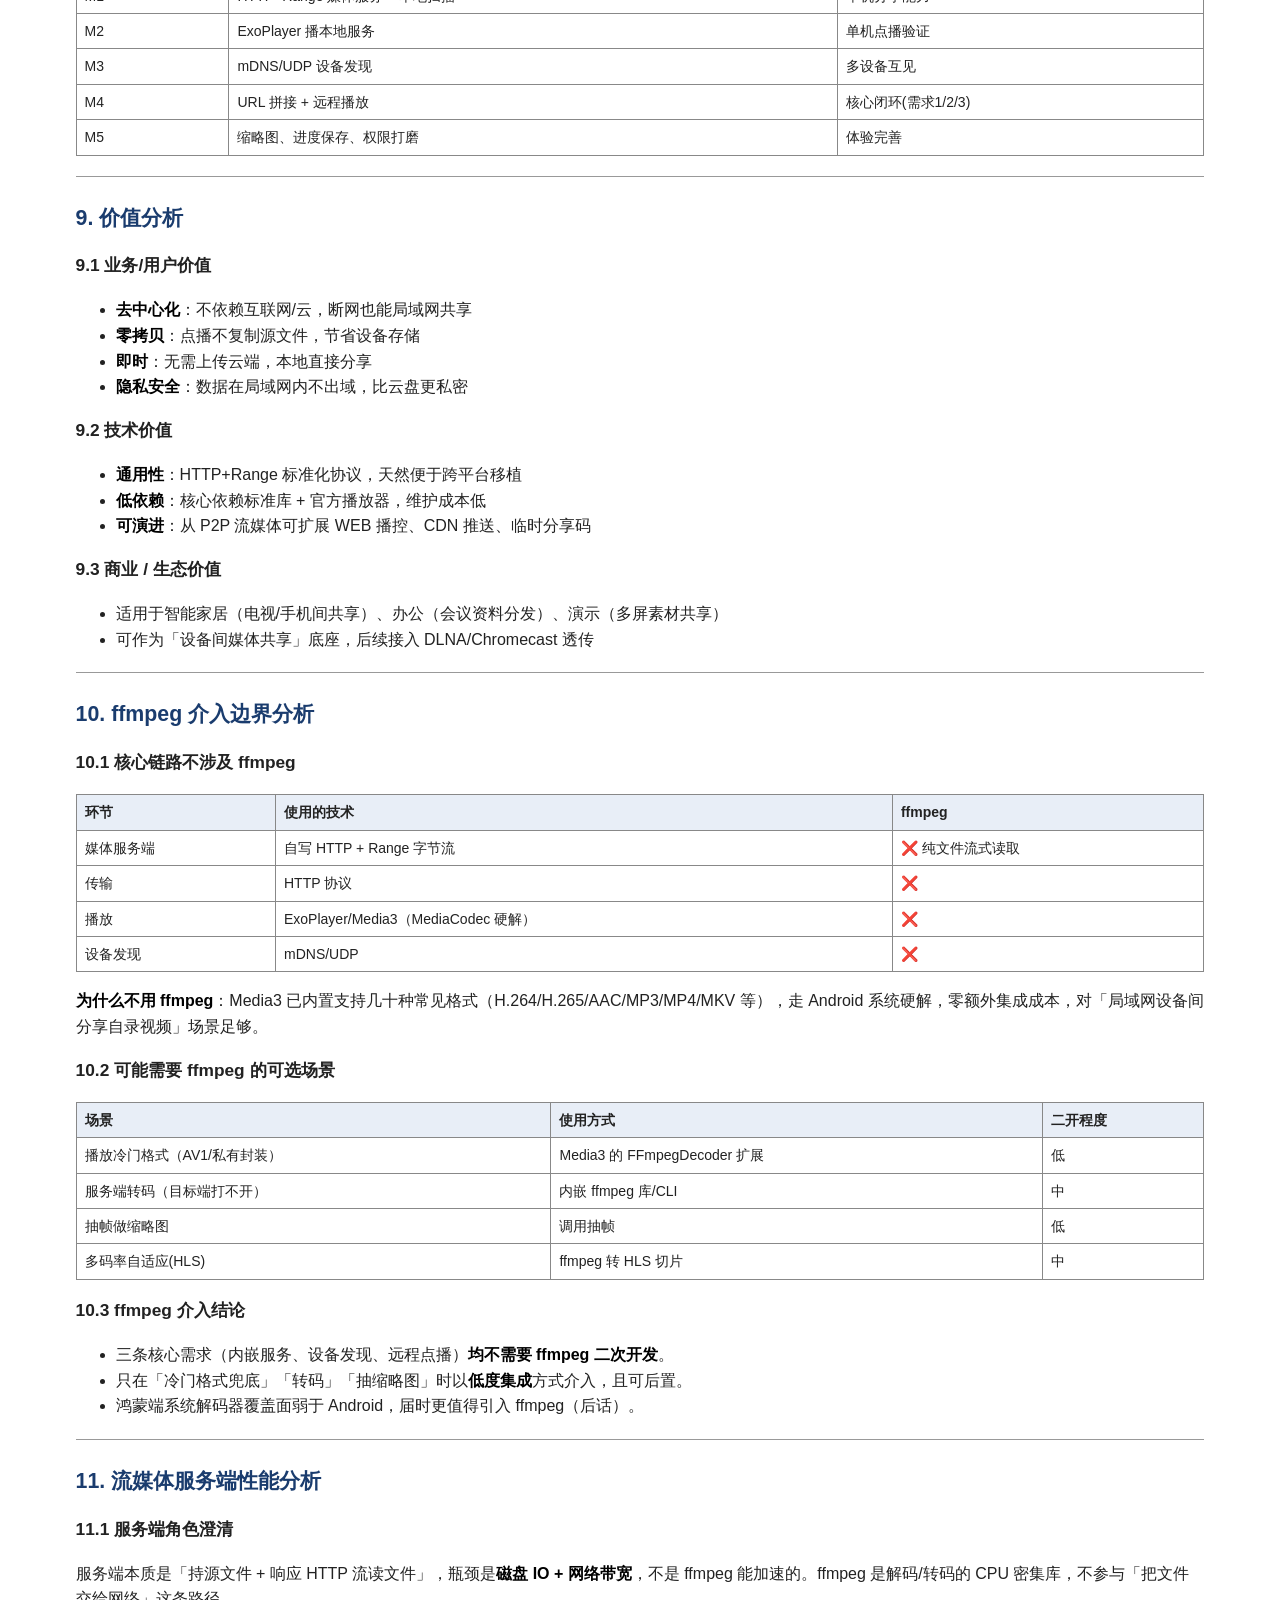
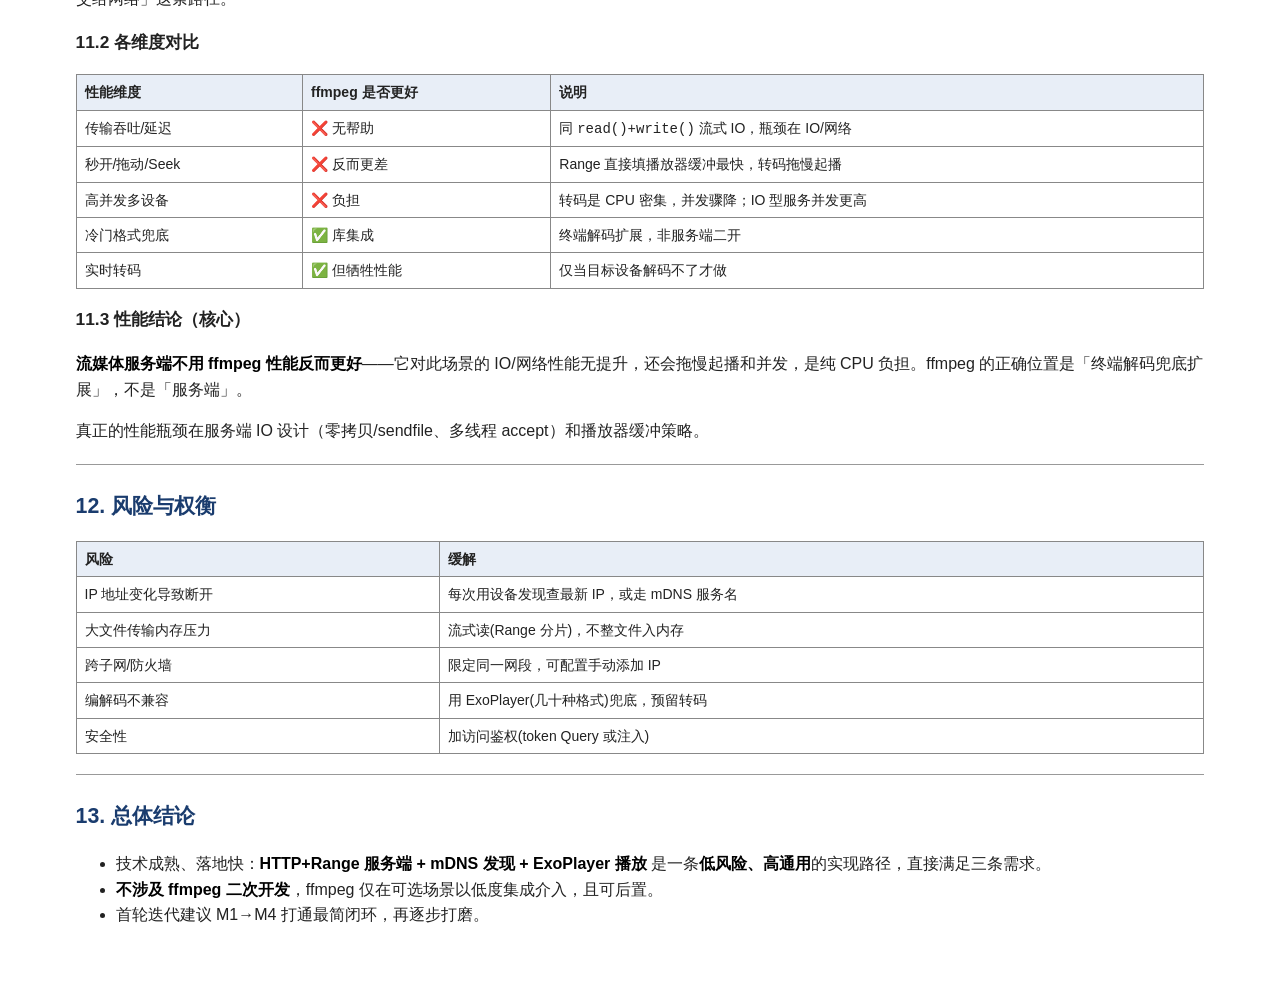
<file: anaDocs/HomeMediaViewer方案分析与设计.html>
<!DOCTYPE html>
<html>
<head>
<meta charset="utf-8">
<style>
body { font-family: "Microsoft YaHei", sans-serif; font-size: 12pt; line-height: 1.6; margin: 2cm; color: #222; }
h1 { font-size: 22pt; border-bottom: 2px solid #333; padding-bottom: 8px; }
h2 { font-size: 16pt; margin-top: 24px; color: #1a3c6e; }
h3 { font-size: 13pt; }
table { border-collapse: collapse; width: 100%; margin: 12px 0; page-break-inside: auto; }
th, td { border: 1px solid #888; padding: 6px 8px; text-align: left; font-size: 10.5pt; }
th { background: #e8eef7; }
tr { page-break-inside: avoid; }
pre { background: #f5f5f5; padding: 10px; border: 1px solid #ccc; font-size: 10pt; white-space: pre-wrap; }
code { font-family: Consolas, monospace; }
ul, ol { margin: 6px 0; }
blockquote { border-left: 4px solid #1a3c6e; margin: 8px 0; padding: 4px 12px; background: #f7f9fc; }
hr { border: none; border-top: 1px solid #999; margin: 20px 0; }
strong { color: #000; }
</style>
</head>
<body>
<h1 id="homemediaviewer">HomeMediaViewer — 局域网流媒体分享与点播 方案分析与价值评估</h1>
<blockquote>
<p>目标：实现一个 Android 应用，让同一局域网内的多台 Android 设备互相发现、浏览、点播彼此终端上的音视频文件，无需拷贝源文件。
后续将扩展 iOS / 鸿蒙。</p>
</blockquote>
<hr>
<h2 id="1">1. 产品定位与核心场景</h2>
<p><strong>一句话</strong>：让同一局域网内的多台 Android 设备，互相发现、浏览、点播各自终端上的音视频文件，无需拷贝源文件。</p>
<p>三项核心能力：
1. <strong>内嵌轻量流媒体服务</strong> — 每个设备既是「分享端(服务端)」，也是「点播端(客户端)」
2. <strong>设备发现与会话管理</strong> — 局域网内自动发现其他设备及媒体清单
3. <strong>远程流式点播</strong> — 边下边播，源文件不出设备</p>
<hr>
<h2 id="2-p2p">2. 总体架构（P2P + 无中心）</h2>
<pre><code>┌───────────┐        媒体/控制流        ┌───────────┐
│ 设备A      │ ◄──────────────────────► │ 设备B      │
│ 服务端+客户端│                            │ 服务端+客户端│
└───────────┘                            └───────────┘
      ▲    ◄── 每个设备同等地位 ──►    ▲
      └──────────────┬────────────────┘
                     对等网络(无中心服务器)
</code></pre>
<p>无中心服务器，设备间直接连接。可选一个「发现协调」角色（mDNS/DNS-SD 组播）只做设备发现，不承载媒体流。</p>
<hr>
<h2 id="3">3. 技术栈与关键选型</h2>
<table>
<thead>
<tr>
<th>层次</th>
<th>技术选型</th>
<th>说明</th>
</tr>
</thead>
<tbody>
<tr>
<td>语言</td>
<td>Kotlin</td>
<td>Android 官方推荐</td>
</tr>
<tr>
<td>流媒体服务</td>
<td>NanoHTTPD 或自写 SocketServer</td>
<td>轻量内嵌 HTTP 服务</td>
</tr>
<tr>
<td>媒体列表/控制</td>
<td>HTTP REST API + JSON</td>
<td>设备能力、媒体目录</td>
</tr>
<tr>
<td>点播传输</td>
<td>HTTP Range 请求（字节范围）</td>
<td>支持拖动播放、轻量</td>
</tr>
<tr>
<td>播放器</td>
<td>ExoPlayer / Media3</td>
<td>支持 HTTP 播放、缓存</td>
</tr>
<tr>
<td>设备发现</td>
<td>mDNS/DNS-SD（Network Service Discovery / JmDNS）+ UDP 组播兜底</td>
<td>自动发现</td>
</tr>
<tr>
<td>序列化</td>
<td>JSON（Gson/Moshi）</td>
<td>设备与媒体描述</td>
</tr>
<tr>
<td>持久化</td>
<td>SQLite / Room</td>
<td>设备与媒体缓存</td>
</tr>
<tr>
<td>权限</td>
<td>存储权限 + 局域网权限(Android 13+ Nearby)</td>
<td></td>
</tr>
</tbody>
</table>
<p><strong>关键选型理由</strong>：
- <strong>HTTP + Range（而非 RTSP/自定义协议）</strong>：ExoPlayer 原生支持 HTTP，Range 天然支持拖动，无需额外流服务器，开发量最小。
- <strong>mDNS 为主 + UDP 组播兜底</strong>：mDNS 是标准零配置发现；网络禁用组播时用 UDP 探测。
- <strong>ExoPlayer/Media3（不用 IjkPlayer）</strong>：本质是标准 HTTP 播放，IjkPlayer 的 ffmpeg 解码优势在此不必要，Media3 更现代、维护好。</p>
<hr>
<h2 id="4">4. 核心功能设计</h2>
<h3 id="41">4.1 内嵌流媒体服务（分享端）</h3>
<ul>
<li>每台设备启动时绑定局域网 IP + 端口（默认如 <code>:8080</code>）</li>
<li>接口：</li>
<li><code>GET /media</code> → JSON 媒体列表</li>
<li><code>GET /media/{id}</code> → 流媒体（支持 Range）</li>
<li><code>GET /thumb/{id}</code> → 缩略图（可选）</li>
<li>用 <code>Content-Range: bytes 0-</code> 响应支持拖动。</li>
</ul>
<h3 id="42">4.2 设备发现模块</h3>
<ul>
<li>启动时广播自己的服务和媒体</li>
<li>监听 UDP/组播，维护在线设备表</li>
<li>周期心跳，探测设备离线</li>
</ul>
<h3 id="43">4.3 点播传输模块</h3>
<ul>
<li>点播端拿到目标设备 IP:Port + 媒体 id</li>
<li>构造 <code>http://ip:port/media/{id}</code> 交给播放器</li>
<li>播放器 Range 请求，ExoPlayer 自动缓冲、拖动</li>
</ul>
<h3 id="44">4.4 媒体库扫描</h3>
<ul>
<li>扫描本机媒体目录（Music/Movies/Downloads + 自定义）</li>
<li>提取元数据：标题、时长、分辨率、缩略图</li>
<li>形成可分享清单</li>
</ul>
<hr>
<h2 id="5">5. 通信协议设计</h2>
<h3 id="_1">设备描述</h3>
<pre><code class="language-json">{
  &quot;deviceName&quot;: &quot;Xiaomi-12&quot;,
  &quot;deviceId&quot;: &quot;uuid&quot;,
  &quot;ip&quot;: &quot;192.168.1.5&quot;,
  &quot;port&quot;: 8080,
  &quot;mediaCount&quot;: 12,
  &quot;categories&quot;: [&quot;video&quot;, &quot;audio&quot;, &quot;image&quot;]
}
</code></pre>
<h3 id="_2">媒体描述</h3>
<pre><code class="language-json">{
  &quot;id&quot;: &quot;uuid&quot;,
  &quot;title&quot;: &quot;电影.mp4&quot;,
  &quot;type&quot;: &quot;video&quot;,
  &quot;duration&quot;: 7200,
  &quot;size&quot;: 523,
  &quot;url&quot;: &quot;http://192.168.1.5:8080/media/uuid&quot;,
  &quot;thumbUrl&quot;: &quot;http://192.168.1.5:8080/thumb/uuid&quot;
}
</code></pre>
<p><strong>关键：URL 即点播凭证</strong> — 媒体 URL 由 <code>ip:port/media/id</code> 构成，点播即请求该 URL，无共享源文件传输。</p>
<hr>
<h2 id="6-ui">6. UI 与交互流程</h2>
<p><strong>主界面（媒体浏览）</strong>：
- 顶部：在线设备列表
- 主体：当前选中设备的媒体网格/列表，带类型筛选</p>
<p><strong>播放界面</strong>：
- 点击任意设备条目 → 打开播放器（ExoPlayer）→ 直接在线缓冲播放
- 进度条拖动基于 Range</p>
<p><strong>交互</strong>：下拉刷新设备、Tab 切本地/设备媒体</p>
<hr>
<h2 id="7">7. 后续扩展性设计</h2>
<ul>
<li><strong>跨平台（iOS/Win/鸿蒙）</strong>：服务端协议固定为 HTTP+Range；客户端换播放器（iOS AVPlayer 原生支持 HTTP；鸿蒙 MediaKit 同样适用；发现层换 DNS 报文）。</li>
<li><strong>加能力</strong>：转码（ffmpeg）、断点续传、播放鉴权（token）、多用户并发控制。</li>
</ul>
<hr>
<h2 id="8-mvp">8. MVP 里程碑</h2>
<table>
<thead>
<tr>
<th>里程碑</th>
<th>内容</th>
<th>价值</th>
</tr>
</thead>
<tbody>
<tr>
<td>M1</td>
<td>HTTP+Range 媒体服务 + 本地扫描</td>
<td>单机分享能力</td>
</tr>
<tr>
<td>M2</td>
<td>ExoPlayer 播本地服务</td>
<td>单机点播验证</td>
</tr>
<tr>
<td>M3</td>
<td>mDNS/UDP 设备发现</td>
<td>多设备互见</td>
</tr>
<tr>
<td>M4</td>
<td>URL 拼接 + 远程播放</td>
<td>核心闭环(需求1/2/3)</td>
</tr>
<tr>
<td>M5</td>
<td>缩略图、进度保存、权限打磨</td>
<td>体验完善</td>
</tr>
</tbody>
</table>
<hr>
<h2 id="9">9. 价值分析</h2>
<h3 id="91">9.1 业务/用户价值</h3>
<ul>
<li><strong>去中心化</strong>：不依赖互联网/云，断网也能局域网共享</li>
<li><strong>零拷贝</strong>：点播不复制源文件，节省设备存储</li>
<li><strong>即时</strong>：无需上传云端，本地直接分享</li>
<li><strong>隐私安全</strong>：数据在局域网内不出域，比云盘更私密</li>
</ul>
<h3 id="92">9.2 技术价值</h3>
<ul>
<li><strong>通用性</strong>：HTTP+Range 标准化协议，天然便于跨平台移植</li>
<li><strong>低依赖</strong>：核心依赖标准库 + 官方播放器，维护成本低</li>
<li><strong>可演进</strong>：从 P2P 流媒体可扩展 WEB 播控、CDN 推送、临时分享码</li>
</ul>
<h3 id="93">9.3 商业 / 生态价值</h3>
<ul>
<li>适用于智能家居（电视/手机间共享）、办公（会议资料分发）、演示（多屏素材共享）</li>
<li>可作为「设备间媒体共享」底座，后续接入 DLNA/Chromecast 透传</li>
</ul>
<hr>
<h2 id="10-ffmpeg">10. ffmpeg 介入边界分析</h2>
<h3 id="101-ffmpeg">10.1 核心链路不涉及 ffmpeg</h3>
<table>
<thead>
<tr>
<th>环节</th>
<th>使用的技术</th>
<th>ffmpeg</th>
</tr>
</thead>
<tbody>
<tr>
<td>媒体服务端</td>
<td>自写 HTTP + Range 字节流</td>
<td>❌ 纯文件流式读取</td>
</tr>
<tr>
<td>传输</td>
<td>HTTP 协议</td>
<td>❌</td>
</tr>
<tr>
<td>播放</td>
<td>ExoPlayer/Media3（MediaCodec 硬解）</td>
<td>❌</td>
</tr>
<tr>
<td>设备发现</td>
<td>mDNS/UDP</td>
<td>❌</td>
</tr>
</tbody>
</table>
<p><strong>为什么不用 ffmpeg</strong>：Media3 已内置支持几十种常见格式（H.264/H.265/AAC/MP3/MP4/MKV 等），走 Android 系统硬解，零额外集成成本，对「局域网设备间分享自录视频」场景足够。</p>
<h3 id="102-ffmpeg">10.2 可能需要 ffmpeg 的可选场景</h3>
<table>
<thead>
<tr>
<th>场景</th>
<th>使用方式</th>
<th>二开程度</th>
</tr>
</thead>
<tbody>
<tr>
<td>播放冷门格式（AV1/私有封装）</td>
<td>Media3 的 FFmpegDecoder 扩展</td>
<td>低</td>
</tr>
<tr>
<td>服务端转码（目标端打不开）</td>
<td>内嵌 ffmpeg 库/CLI</td>
<td>中</td>
</tr>
<tr>
<td>抽帧做缩略图</td>
<td>调用抽帧</td>
<td>低</td>
</tr>
<tr>
<td>多码率自适应(HLS)</td>
<td>ffmpeg 转 HLS 切片</td>
<td>中</td>
</tr>
</tbody>
</table>
<h3 id="103-ffmpeg">10.3 ffmpeg 介入结论</h3>
<ul>
<li>三条核心需求（内嵌服务、设备发现、远程点播）<strong>均不需要 ffmpeg 二次开发</strong>。</li>
<li>只在「冷门格式兜底」「转码」「抽缩略图」时以<strong>低度集成</strong>方式介入，且可后置。</li>
<li>鸿蒙端系统解码器覆盖面弱于 Android，届时更值得引入 ffmpeg（后话）。</li>
</ul>
<hr>
<h2 id="11">11. 流媒体服务端性能分析</h2>
<h3 id="111">11.1 服务端角色澄清</h3>
<p>服务端本质是「持源文件 + 响应 HTTP 流读文件」，瓶颈是<strong>磁盘 IO + 网络带宽</strong>，不是 ffmpeg 能加速的。ffmpeg 是解码/转码的 CPU 密集库，不参与「把文件交给网络」这条路径。</p>
<h3 id="112">11.2 各维度对比</h3>
<table>
<thead>
<tr>
<th>性能维度</th>
<th>ffmpeg 是否更好</th>
<th>说明</th>
</tr>
</thead>
<tbody>
<tr>
<td>传输吞吐/延迟</td>
<td>❌ 无帮助</td>
<td>同 <code>read()+write()</code> 流式 IO，瓶颈在 IO/网络</td>
</tr>
<tr>
<td>秒开/拖动/Seek</td>
<td>❌ 反而更差</td>
<td>Range 直接填播放器缓冲最快，转码拖慢起播</td>
</tr>
<tr>
<td>高并发多设备</td>
<td>❌ 负担</td>
<td>转码是 CPU 密集，并发骤降；IO 型服务并发更高</td>
</tr>
<tr>
<td>冷门格式兜底</td>
<td>✅ 库集成</td>
<td>终端解码扩展，非服务端二开</td>
</tr>
<tr>
<td>实时转码</td>
<td>✅ 但牺牲性能</td>
<td>仅当目标设备解码不了才做</td>
</tr>
</tbody>
</table>
<h3 id="113">11.3 性能结论（核心）</h3>
<p><strong>流媒体服务端不用 ffmpeg 性能反而更好</strong>——它对此场景的 IO/网络性能无提升，还会拖慢起播和并发，是纯 CPU 负担。ffmpeg 的正确位置是「终端解码兜底扩展」，不是「服务端」。</p>
<p>真正的性能瓶颈在服务端 IO 设计（零拷贝/sendfile、多线程 accept）和播放器缓冲策略。</p>
<hr>
<h2 id="12">12. 风险与权衡</h2>
<table>
<thead>
<tr>
<th>风险</th>
<th>缓解</th>
</tr>
</thead>
<tbody>
<tr>
<td>IP 地址变化导致断开</td>
<td>每次用设备发现查最新 IP，或走 mDNS 服务名</td>
</tr>
<tr>
<td>大文件传输内存压力</td>
<td>流式读(Range 分片)，不整文件入内存</td>
</tr>
<tr>
<td>跨子网/防火墙</td>
<td>限定同一网段，可配置手动添加 IP</td>
</tr>
<tr>
<td>编解码不兼容</td>
<td>用 ExoPlayer(几十种格式)兜底，预留转码</td>
</tr>
<tr>
<td>安全性</td>
<td>加访问鉴权(token Query 或注入)</td>
</tr>
</tbody>
</table>
<hr>
<h2 id="13">13. 总体结论</h2>
<ul>
<li>技术成熟、落地快：<strong>HTTP+Range 服务端 + mDNS 发现 + ExoPlayer 播放</strong> 是一条<strong>低风险、高通用</strong>的实现路径，直接满足三条需求。</li>
<li><strong>不涉及 ffmpeg 二次开发</strong>，ffmpeg 仅在可选场景以低度集成介入，且可后置。</li>
<li>首轮迭代建议 M1→M4 打通最简闭环，再逐步打磨。</li>
</ul>
</body>
</html>
</file>
<file: web-client/css/style.css>
/* ========== 基础变量 ========== */
:root {
    --bg-primary: #ffffff;
    --bg-secondary: #f5f5f5;
    --bg-surface: #fafafa;
    --text-primary: #212121;
    --text-secondary: #757575;
    --text-hint: #bdbdbd;
    --accent: #1e88e5;
    --accent-hover: #1565c0;
    --border: #e0e0e0;
    --shadow: rgba(0, 0, 0, 0.1);
    --danger: #e53935;
    --success: #43a047;
    --radius: 8px;
    --transition: 0.2s ease;
    --sidebar-width: 220px;
}

[data-theme="dark"] {
    --bg-primary: #121212;
    --bg-secondary: #1e1e1e;
    --bg-surface: #2d2d2d;
    --text-primary: #ffffff;
    --text-secondary: #aaaaaa;
    --text-hint: #666666;
    --accent: #42a5f5;
    --accent-hover: #1e88e5;
    --border: #404040;
    --shadow: rgba(0, 0, 0, 0.3);
}

/* ========== 重置与基础 ========== */
* {
    margin: 0;
    padding: 0;
    box-sizing: border-box;
}

body {
    font-family: -apple-system, BlinkMacSystemFont, "Segoe UI", Roboto, sans-serif;
    background: var(--bg-secondary);
    color: var(--text-primary);
    min-height: 100vh;
    display: flex;
}

/* ========== 侧边栏 ========== */
.sidebar {
    width: var(--sidebar-width);
    background: var(--bg-primary);
    border-right: 1px solid var(--border);
    display: flex;
    flex-direction: column;
    position: fixed;
    top: 0;
    left: 0;
    bottom: 0;
    z-index: 100;
    transition: transform 0.3s ease;
}

.sidebar-header {
    display: flex;
    align-items: center;
    gap: 10px;
    padding: 16px 20px;
    border-bottom: 1px solid var(--border);
}

.sidebar-header .logo {
    font-size: 20px;
    color: var(--accent);
}

.sidebar-header h1 {
    font-size: 16px;
    font-weight: 600;
}

.sidebar-nav {
    flex: 1;
    padding: 8px 0;
    overflow-y: auto;
}

.nav-item {
    display: flex;
    align-items: center;
    gap: 12px;
    padding: 12px 20px;
    color: var(--text-secondary);
    text-decoration: none;
    transition: all var(--transition);
    font-size: 14px;
}

.nav-item:hover {
    background: var(--bg-secondary);
    color: var(--text-primary);
}

.nav-item.active {
    background: var(--accent);
    color: white;
}

.nav-icon {
    font-size: 18px;
    width: 24px;
    text-align: center;
}

.sidebar-footer {
    padding: 12px 20px;
    border-top: 1px solid var(--border);
}

.btn-theme-toggle {
    width: 100%;
    padding: 8px 12px;
    background: var(--bg-secondary);
    border: 1px solid var(--border);
    border-radius: var(--radius);
    font-size: 13px;
    cursor: pointer;
    color: var(--text-primary);
    transition: all var(--transition);
}

.btn-theme-toggle:hover {
    border-color: var(--accent);
}

/* ========== 主容器 ========== */
.app-container {
    flex: 1;
    margin-left: var(--sidebar-width);
    min-height: 100vh;
    display: flex;
    flex-direction: column;
}

/* ========== 顶部栏（移动端） ========== */
.topbar {
    display: none;
    align-items: center;
    gap: 12px;
    padding: 12px 16px;
    background: var(--bg-primary);
    border-bottom: 1px solid var(--border);
}

.topbar h2 {
    flex: 1;
    font-size: 16px;
}

/* ========== 按钮 ========== */
.btn-icon {
    background: none;
    border: none;
    font-size: 20px;
    cursor: pointer;
    padding: 6px 10px;
    border-radius: var(--radius);
    color: var(--text-primary);
    transition: background var(--transition);
}

.btn-icon:hover {
    background: var(--bg-secondary);
}

.btn-primary {
    padding: 8px 16px;
    background: var(--accent);
    color: white;
    border: none;
    border-radius: var(--radius);
    font-size: 14px;
    cursor: pointer;
    transition: background var(--transition);
}

.btn-primary:hover {
    background: var(--accent-hover);
}

.btn-secondary {
    padding: 6px 14px;
    background: var(--bg-secondary);
    color: var(--text-primary);
    border: 1px solid var(--border);
    border-radius: var(--radius);
    font-size: 13px;
    cursor: pointer;
    transition: all var(--transition);
}

.btn-secondary:hover {
    background: var(--bg-surface);
    border-color: var(--accent);
}

.btn-danger {
    padding: 8px 16px;
    background: var(--danger);
    color: white;
    border: none;
    border-radius: var(--radius);
    font-size: 13px;
    cursor: pointer;
    transition: background var(--transition);
}

.btn-danger:hover {
    opacity: 0.9;
}

/* ========== 页面切换 ========== */
.page {
    display: none;
}

.page.active {
    display: block;
}

.page-header {
    display: flex;
    align-items: center;
    justify-content: space-between;
    padding: 16px 24px;
    background: var(--bg-primary);
    border-bottom: 1px solid var(--border);
}

.page-header h3 {
    font-size: 16px;
}

/* ========== 连接栏 ========== */
.connect-bar {
    padding: 12px 24px;
    background: var(--bg-primary);
    border-bottom: 1px solid var(--border);
}

.connect-form {
    display: flex;
    align-items: center;
    gap: 8px;
    max-width: 600px;
}

.connect-form input {
    padding: 8px 12px;
    border: 1px solid var(--border);
    border-radius: var(--radius);
    font-size: 14px;
    background: var(--bg-secondary);
    color: var(--text-primary);
}

.connect-form input:focus {
    outline: none;
    border-color: var(--accent);
}

#input-host {
    width: 160px;
}

#input-port {
    width: 100px;
}

.status-text {
    font-size: 13px;
    color: var(--text-secondary);
}

.status-text.connected {
    color: var(--success);
}

.status-text.error {
    color: var(--danger);
}

/* ========== 工具栏 ========== */
.toolbar {
    display: flex;
    align-items: center;
    gap: 12px;
    padding: 12px 24px;
    background: var(--bg-primary);
    border-bottom: 1px solid var(--border);
    flex-wrap: wrap;
}

.search-box input {
    padding: 8px 14px;
    border: 1px solid var(--border);
    border-radius: var(--radius);
    font-size: 14px;
    width: 240px;
    background: var(--bg-secondary);
    color: var(--text-primary);
}

.search-box input:focus {
    outline: none;
    border-color: var(--accent);
}

.filter-buttons {
    display: flex;
    gap: 4px;
}

.filter-btn {
    padding: 6px 14px;
    background: none;
    border: 1px solid var(--border);
    border-radius: var(--radius);
    font-size: 13px;
    cursor: pointer;
    color: var(--text-secondary);
    transition: all var(--transition);
}

.filter-btn.active {
    background: var(--accent);
    color: white;
    border-color: var(--accent);
}

.btn-toggle {
    padding: 6px 14px;
    background: none;
    border: 1px solid var(--border);
    border-radius: var(--radius);
    font-size: 13px;
    cursor: pointer;
    color: var(--text-secondary);
    transition: all var(--transition);
}

.btn-toggle.active {
    background: var(--accent);
    color: white;
    border-color: var(--accent);
}

/* ========== 媒体容器 ========== */
.media-container {
    padding: 16px 24px;
    min-height: calc(100vh - 200px);
}

.empty-hint {
    text-align: center;
    padding: 80px 20px;
    color: var(--text-hint);
    font-size: 16px;
}

/* ========== 列表容器 ========== */
.list-container {
    padding: 16px 24px;
}

/* ========== 分组 Header ========== */
.folder-header {
    display: flex;
    align-items: center;
    gap: 8px;
    padding: 10px 0;
    cursor: pointer;
    user-select: none;
}

.folder-header .arrow {
    font-size: 12px;
    transition: transform var(--transition);
    color: var(--text-secondary);
}

.folder-header.collapsed .arrow {
    transform: rotate(-90deg);
}

.folder-header .folder-name {
    font-size: 14px;
    font-weight: 600;
    color: var(--text-primary);
}

.folder-header .folder-count {
    font-size: 12px;
    color: var(--text-secondary);
}

/* ========== 媒体网格 ========== */
.media-grid {
    display: grid;
    grid-template-columns: repeat(auto-fill, minmax(200px, 1fr));
    gap: 12px;
    margin-bottom: 16px;
}

.media-card {
    background: var(--bg-primary);
    border-radius: var(--radius);
    overflow: hidden;
    cursor: pointer;
    transition: box-shadow var(--transition), transform var(--transition);
    border: 1px solid var(--border);
}

.media-card:hover {
    box-shadow: 0 4px 12px var(--shadow);
    transform: translateY(-2px);
}

.media-card .thumbnail {
    width: 100%;
    aspect-ratio: 16/9;
    object-fit: cover;
    background: var(--bg-surface);
    display: flex;
    align-items: center;
    justify-content: center;
    color: var(--text-hint);
    font-size: 32px;
}

.media-card .card-info {
    padding: 10px 12px;
}

.media-card .card-title {
    font-size: 13px;
    font-weight: 500;
    white-space: nowrap;
    overflow: hidden;
    text-overflow: ellipsis;
    margin-bottom: 4px;
}

.media-card .card-meta {
    font-size: 11px;
    color: var(--text-secondary);
}

/* ========== 设备列表项 ========== */
.device-item {
    display: flex;
    align-items: center;
    gap: 12px;
    padding: 12px 16px;
    background: var(--bg-primary);
    border: 1px solid var(--border);
    border-radius: var(--radius);
    margin-bottom: 8px;
    transition: all var(--transition);
}

.device-item:hover {
    border-color: var(--accent);
}

.device-item .device-icon {
    font-size: 24px;
    color: var(--accent);
}

.device-item .device-info {
    flex: 1;
}

.device-item .device-name {
    font-size: 14px;
    font-weight: 500;
}

.device-item .device-address {
    font-size: 12px;
    color: var(--text-secondary);
}

.device-item .device-actions {
    display: flex;
    gap: 8px;
}

.device-item .btn-fav {
    font-size: 18px;
    cursor: pointer;
    color: var(--text-hint);
    transition: color var(--transition);
}

.device-item .btn-fav.active {
    color: #ffc107;
}

/* ========== 队列列表项 ========== */
.queue-item {
    display: flex;
    align-items: center;
    gap: 12px;
    padding: 12px 16px;
    background: var(--bg-primary);
    border: 1px solid var(--border);
    border-radius: var(--radius);
    margin-bottom: 8px;
    transition: all var(--transition);
}

.queue-item:hover {
    border-color: var(--accent);
}

.queue-item.playing {
    border-color: var(--accent);
    background: rgba(30, 136, 229, 0.05);
}

.queue-item .queue-index {
    font-size: 14px;
    color: var(--text-secondary);
    min-width: 24px;
    text-align: center;
}

.queue-item .queue-info {
    flex: 1;
}

.queue-item .queue-title {
    font-size: 14px;
    font-weight: 500;
}

.queue-item .queue-meta {
    font-size: 12px;
    color: var(--text-secondary);
}

.queue-item .btn-remove {
    font-size: 18px;
    cursor: pointer;
    color: var(--text-hint);
    transition: color var(--transition);
}

.queue-item .btn-remove:hover {
    color: var(--danger);
}

/* ========== 设置页面 ========== */
.settings-container {
    padding: 24px;
    max-width: 600px;
}

.setting-group {
    margin-bottom: 24px;
}

.setting-group h4 {
    font-size: 14px;
    font-weight: 600;
    margin-bottom: 12px;
    color: var(--text-secondary);
    text-transform: uppercase;
}

.setting-item {
    display: flex;
    align-items: center;
    justify-content: space-between;
    padding: 12px 0;
    border-bottom: 1px solid var(--border);
}

.setting-item label {
    font-size: 14px;
}

.setting-item input[type="checkbox"] {
    width: 18px;
    height: 18px;
    cursor: pointer;
}

.setting-item input[type="number"],
.setting-item select {
    padding: 6px 10px;
    border: 1px solid var(--border);
    border-radius: var(--radius);
    font-size: 14px;
    background: var(--bg-secondary);
    color: var(--text-primary);
}

/* ========== 关于页面 ========== */
.about-container {
    padding: 40px 24px;
    max-width: 500px;
    text-align: center;
}

.about-logo {
    font-size: 48px;
    color: var(--accent);
    margin-bottom: 16px;
}

.about-container h2 {
    font-size: 24px;
    margin-bottom: 8px;
}

.about-version {
    color: var(--text-secondary);
    margin-bottom: 16px;
}

.about-desc {
    color: var(--text-secondary);
    line-height: 1.6;
    margin-bottom: 32px;
}

.about-section {
    text-align: left;
    margin-bottom: 24px;
}

.about-section h4 {
    font-size: 14px;
    font-weight: 600;
    margin-bottom: 8px;
    color: var(--accent);
}

.about-section ul {
    list-style: none;
    padding: 0;
}

.about-section li {
    padding: 6px 0;
    font-size: 14px;
    color: var(--text-secondary);
}

.about-section li::before {
    content: "•";
    color: var(--accent);
    margin-right: 8px;
}

/* ========== 播放器面板 ========== */
.player-panel {
    position: fixed;
    bottom: 0;
    left: var(--sidebar-width);
    right: 0;
    background: var(--bg-primary);
    border-top: 1px solid var(--border);
    box-shadow: 0 -4px 12px var(--shadow);
    z-index: 200;
    transition: transform 0.3s ease;
}

.player-panel.hidden {
    transform: translateY(100%);
}

.player-header {
    display: flex;
    align-items: center;
    justify-content: space-between;
    padding: 8px 16px;
    border-bottom: 1px solid var(--border);
}

.player-title {
    font-size: 14px;
    font-weight: 500;
    white-space: nowrap;
    overflow: hidden;
    text-overflow: ellipsis;
    flex: 1;
    margin-right: 12px;
}

.player-body {
    padding: 12px 16px;
}

.player-body video {
    width: 100%;
    max-height: 60vh;
    background: #000;
}

.player-body audio {
    width: 100%;
}

.player-body video:not(.active),
.player-body audio:not(.active) {
    display: none;
}

.player-footer {
    display: flex;
    align-items: center;
    justify-content: space-between;
    padding: 8px 16px;
    border-top: 1px solid var(--border);
}

.player-controls-left {
    display: flex;
    gap: 8px;
}

.speed-label {
    font-size: 13px;
    color: var(--text-secondary);
    padding: 4px 10px;
    border: 1px solid var(--border);
    border-radius: var(--radius);
    cursor: pointer;
}

.speed-label:hover {
    border-color: var(--accent);
    color: var(--accent);
}

/* ========== 弹窗 ========== */
.dialog {
    position: fixed;
    top: 0;
    left: 0;
    right: 0;
    bottom: 0;
    background: rgba(0, 0, 0, 0.5);
    display: flex;
    align-items: center;
    justify-content: center;
    z-index: 300;
}

.dialog.hidden {
    display: none;
}

.dialog-content {
    background: var(--bg-primary);
    border-radius: var(--radius);
    width: 90%;
    max-width: 400px;
    box-shadow: 0 8px 24px var(--shadow);
}

.dialog-header {
    display: flex;
    align-items: center;
    justify-content: space-between;
    padding: 16px 20px;
    border-bottom: 1px solid var(--border);
}

.dialog-header h3 {
    font-size: 16px;
}

.dialog-body {
    padding: 20px;
}

.cast-form {
    display: flex;
    flex-direction: column;
    gap: 10px;
}

.cast-form input {
    padding: 10px 14px;
    border: 1px solid var(--border);
    border-radius: var(--radius);
    font-size: 14px;
    background: var(--bg-secondary);
    color: var(--text-primary);
}

.cast-form input:focus {
    outline: none;
    border-color: var(--accent);
}

.cast-status {
    margin-top: 12px;
    font-size: 13px;
    text-align: center;
}

.cast-status.success {
    color: var(--success);
}

.cast-status.error {
    color: var(--danger);
}

/* ========== 响应式 ========== */
@media (max-width: 768px) {
    .sidebar {
        transform: translateX(-100%);
    }

    .sidebar.open {
        transform: translateX(0);
    }

    .app-container {
        margin-left: 0;
    }

    .topbar {
        display: flex;
    }

    .player-panel {
        left: 0;
    }

    .media-grid {
        grid-template-columns: repeat(auto-fill, minmax(150px, 1fr));
    }
}

@media (min-width: 768px) {
    .media-grid {
        grid-template-columns: repeat(auto-fill, minmax(240px, 1fr));
    }
}

@media (min-width: 1200px) {
    .media-grid {
        grid-template-columns: repeat(auto-fill, minmax(280px, 1fr));
    }
}

/* ========== 统计面板 ========== */
.stats-container {
    padding: 24px;
}

.stats-grid {
    display: grid;
    grid-template-columns: repeat(auto-fill, minmax(180px, 1fr));
    gap: 16px;
    margin-bottom: 32px;
}

.stat-card {
    background: var(--bg-primary);
    border: 1px solid var(--border);
    border-radius: var(--radius);
    padding: 20px;
    text-align: center;
}

.stat-icon {
    font-size: 32px;
    margin-bottom: 8px;
}

.stat-value {
    font-size: 28px;
    font-weight: 700;
    color: var(--accent);
    margin-bottom: 4px;
}

.stat-label {
    font-size: 13px;
    color: var(--text-secondary);
}

.stats-section {
    margin-bottom: 24px;
}

.stats-section h4 {
    font-size: 14px;
    font-weight: 600;
    margin-bottom: 12px;
    color: var(--text-secondary);
}

.chart-container {
    background: var(--bg-primary);
    border: 1px solid var(--border);
    border-radius: var(--radius);
    padding: 20px;
    min-height: 200px;
}

/* ========== 网络诊断 ========== */
.diag-container {
    padding: 24px;
    max-width: 600px;
}

.diag-card {
    background: var(--bg-primary);
    border: 1px solid var(--border);
    border-radius: var(--radius);
    margin-bottom: 16px;
    overflow: hidden;
}

.diag-header {
    display: flex;
    align-items: center;
    gap: 10px;
    padding: 12px 16px;
    background: var(--bg-secondary);
    border-bottom: 1px solid var(--border);
}

.diag-icon {
    font-size: 20px;
}

.diag-title {
    font-size: 14px;
    font-weight: 600;
}

.diag-body {
    padding: 12px 16px;
}

.diag-row {
    display: flex;
    align-items: center;
    justify-content: space-between;
    padding: 8px 0;
    border-bottom: 1px solid var(--border);
    font-size: 14px;
}

.diag-row:last-child {
    border-bottom: none;
}

.diag-row span:first-child {
    color: var(--text-secondary);
}

.progress-bar {
    flex: 1;
    max-width: 200px;
    height: 8px;
    background: var(--bg-secondary);
    border-radius: 4px;
    overflow: hidden;
    margin-left: 12px;
}

.progress-fill {
    height: 100%;
    background: var(--accent);
    border-radius: 4px;
    transition: width 0.3s ease;
}

.text-success { color: var(--success); }
.text-warning { color: #fb8c00; }
.text-danger { color: var(--danger); }

/* ========== 快捷键帮助 ========== */
.shortcuts-container {
    padding: 24px;
    max-width: 700px;
}

.shortcut-section {
    margin-bottom: 24px;
}

.shortcut-section h4 {
    font-size: 14px;
    font-weight: 600;
    margin-bottom: 12px;
    color: var(--accent);
}

.shortcut-list {
    background: var(--bg-primary);
    border: 1px solid var(--border);
    border-radius: var(--radius);
    overflow: hidden;
}

.shortcut-item {
    display: flex;
    align-items: center;
    justify-content: space-between;
    padding: 10px 16px;
    border-bottom: 1px solid var(--border);
    font-size: 14px;
}

.shortcut-item:last-child {
    border-bottom: none;
}

.shortcut-item kbd {
    display: inline-block;
    padding: 3px 8px;
    font-family: monospace;
    font-size: 13px;
    background: var(--bg-secondary);
    border: 1px solid var(--border);
    border-radius: 4px;
    box-shadow: 0 1px 0 var(--border);
    margin: 0 2px;
}

/* ========== 多语言 ========== */
.i18n-container {
    padding: 24px;
    max-width: 500px;
}

.i18n-current {
    margin-bottom: 24px;
}

.i18n-current h4 {
    font-size: 14px;
    font-weight: 600;
    margin-bottom: 8px;
    color: var(--text-secondary);
}

.i18n-current-lang {
    font-size: 20px;
    font-weight: 600;
    color: var(--accent);
    padding: 12px 16px;
    background: var(--bg-primary);
    border: 1px solid var(--border);
    border-radius: var(--radius);
}

.i18n-list h4 {
    font-size: 14px;
    font-weight: 600;
    margin-bottom: 12px;
    color: var(--text-secondary);
}

.lang-option {
    display: flex;
    align-items: center;
    gap: 12px;
    padding: 12px 16px;
    background: var(--bg-primary);
    border: 1px solid var(--border);
    border-radius: var(--radius);
    margin-bottom: 8px;
    cursor: pointer;
    transition: all var(--transition);
}

.lang-option:hover {
    border-color: var(--accent);
}

.lang-option.active {
    border-color: var(--accent);
    background: rgba(30, 136, 229, 0.05);
}

.lang-flag {
    font-size: 24px;
}

.lang-name {
    flex: 1;
    font-size: 14px;
}

.lang-check {
    color: var(--accent);
    font-weight: 700;
}

/* ========== 数据导出/导入 ========== */
.export-container {
    padding: 24px;
    max-width: 600px;
}

.export-section {
    background: var(--bg-primary);
    border: 1px solid var(--border);
    border-radius: var(--radius);
    padding: 20px;
    margin-bottom: 20px;
}

.export-section h4 {
    font-size: 16px;
    font-weight: 600;
    margin-bottom: 8px;
}

.export-desc {
    font-size: 13px;
    color: var(--text-secondary);
    margin-bottom: 16px;
}

.export-options {
    display: flex;
    flex-direction: column;
    gap: 8px;
    margin-bottom: 16px;
}

.export-option {
    display: flex;
    align-items: center;
    gap: 10px;
    font-size: 14px;
    cursor: pointer;
}

.export-option input[type="checkbox"] {
    width: 16px;
    height: 16px;
}

.import-area {
    border: 2px dashed var(--border);
    border-radius: var(--radius);
    padding: 32px;
    text-align: center;
    margin-bottom: 16px;
    transition: all var(--transition);
}

.import-area.drag-over {
    border-color: var(--accent);
    background: rgba(30, 136, 229, 0.05);
}

.import-area p {
    font-size: 14px;
    color: var(--text-secondary);
    margin-bottom: 12px;
}

/* ========== 文件管理面包屑 ========== */
.breadcrumb {
    display: flex;
    align-items: center;
    gap: 4px;
    font-size: 14px;
}

.breadcrumb-item {
    color: var(--accent);
    cursor: pointer;
    padding: 4px 8px;
    border-radius: 4px;
    transition: background var(--transition);
}

.breadcrumb-item:hover {
    background: var(--bg-secondary);
}

.breadcrumb-sep {
    color: var(--text-hint);
}

.page-actions {
    display: flex;
    gap: 8px;
}

/* ========== 空状态增强 ========== */
.empty-hint {
    text-align: center;
    padding: 80px 20px;
    color: var(--text-hint);
    font-size: 16px;
}

.empty-hint p {
    margin: 0;
}

/* ========== 播放历史列表项 ========== */
.history-item {
    display: flex;
    align-items: center;
    gap: 12px;
    padding: 12px 16px;
    background: var(--bg-primary);
    border: 1px solid var(--border);
    border-radius: var(--radius);
    margin-bottom: 8px;
    cursor: pointer;
    transition: all var(--transition);
}

.history-item:hover {
    border-color: var(--accent);
    box-shadow: 0 2px 8px var(--shadow);
}

.history-thumb {
    width: 60px;
    height: 40px;
    background: var(--bg-surface);
    border-radius: 4px;
    display: flex;
    align-items: center;
    justify-content: center;
    color: var(--text-hint);
    font-size: 18px;
    overflow: hidden;
    flex-shrink: 0;
}

.history-thumb img {
    width: 100%;
    height: 100%;
    object-fit: cover;
}

.history-info {
    flex: 1;
    min-width: 0;
}

.history-title {
    font-size: 14px;
    font-weight: 500;
    white-space: nowrap;
    overflow: hidden;
    text-overflow: ellipsis;
}

.history-meta {
    font-size: 12px;
    color: var(--text-secondary);
    white-space: nowrap;
    overflow: hidden;
    text-overflow: ellipsis;
}

.history-time {
    font-size: 11px;
    color: var(--text-hint);
}

.history-actions {
    display: flex;
    gap: 4px;
    flex-shrink: 0;
}

/* ========== 文件管理列表项 ========== */
.fm-item {
    display: flex;
    align-items: center;
    gap: 12px;
    padding: 12px 16px;
    background: var(--bg-primary);
    border: 1px solid var(--border);
    border-radius: var(--radius);
    margin-bottom: 8px;
    cursor: pointer;
    transition: all var(--transition);
}

.fm-item:hover {
    border-color: var(--accent);
    box-shadow: 0 2px 8px var(--shadow);
}

.fm-icon {
    width: 40px;
    height: 40px;
    background: var(--bg-surface);
    border-radius: 4px;
    display: flex;
    align-items: center;
    justify-content: center;
    color: var(--accent);
    font-size: 20px;
    flex-shrink: 0;
}

.fm-info {
    flex: 1;
    min-width: 0;
}

.fm-name {
    font-size: 14px;
    font-weight: 500;
    white-space: nowrap;
    overflow: hidden;
    text-overflow: ellipsis;
}

.fm-meta {
    font-size: 12px;
    color: var(--text-secondary);
}

.fm-actions {
    display: flex;
    gap: 4px;
    flex-shrink: 0;
}

/* ========== 页面头部操作栏 ========== */
.page-header .page-actions {
    display: flex;
    align-items: center;
    gap: 8px;
}

.page-header .search-box input {
    padding: 6px 12px;
    border: 1px solid var(--border);
    border-radius: var(--radius);
    font-size: 13px;
    width: 180px;
    background: var(--bg-secondary);
    color: var(--text-primary);
}

.page-header .search-box input:focus {
    outline: none;
    border-color: var(--accent);
}

/* ========== 扫描路径管理 ========== */
.scan-paths-container {
    margin-bottom: 12px;
    max-height: 200px;
    overflow-y: auto;
}

.scan-path-item {
    display: flex;
    align-items: center;
    gap: 8px;
    padding: 8px 12px;
    background: var(--bg-secondary);
    border-radius: var(--radius);
    margin-bottom: 8px;
}

.scan-path-icon {
    font-size: 16px;
    color: var(--accent);
}

.scan-path-text {
    flex: 1;
    font-size: 13px;
    color: var(--text-primary);
    word-break: break-all;
}

.btn-remove-scan-path {
    background: none;
    border: none;
    color: var(--danger);
    cursor: pointer;
    font-size: 18px;
    padding: 0 4px;
    line-height: 1;
}

.btn-remove-scan-path:hover {
    color: var(--danger);
    opacity: 0.7;
}

.scan-path-add {
    display: flex;
    gap: 8px;
    margin-top: 8px;
}

.scan-path-add input {
    flex: 1;
    padding: 8px 12px;
    border: 1px solid var(--border);
    border-radius: var(--radius);
    font-size: 13px;
    background: var(--bg-secondary);
    color: var(--text-primary);
}

.scan-path-add input:focus {
    outline: none;
    border-color: var(--accent);
}

.scan-path-actions {
    display: flex;
    gap: 8px;
}

.setting-desc {
    font-size: 12px;
    color: var(--text-secondary);
    margin-bottom: 12px;
}

/* ========== 移动端APP横幅 ========== */
.mobile-app-banner {
    position: fixed;
    bottom: 0;
    left: 0;
    right: 0;
    background: var(--bg-primary);
    border-top: 1px solid var(--border);
    box-shadow: 0 -2px 10px var(--shadow);
    z-index: 1000;
    padding: 12px 16px;
}

.app-banner-content {
    display: flex;
    align-items: center;
    gap: 12px;
    max-width: 1200px;
    margin: 0 auto;
}

.app-banner-icon {
    font-size: 32px;
    flex-shrink: 0;
}

.app-banner-info {
    flex: 1;
    min-width: 0;
}

.app-banner-title {
    font-size: 14px;
    font-weight: 600;
    color: var(--text-primary);
}

.app-banner-desc {
    font-size: 12px;
    color: var(--text-secondary);
    margin-top: 2px;
}

.app-banner-actions {
    display: flex;
    gap: 8px;
    flex-shrink: 0;
}

.btn-open-app {
    background: var(--accent);
    color: white;
    border: none;
    padding: 8px 16px;
    border-radius: var(--radius);
    font-size: 13px;
    font-weight: 500;
    cursor: pointer;
}

.btn-open-app:hover {
    background: var(--accent-hover);
}

.btn-install-app {
    background: transparent;
    color: var(--accent);
    border: 1px solid var(--accent);
    padding: 8px 16px;
    border-radius: var(--radius);
    font-size: 13px;
    font-weight: 500;
    cursor: pointer;
}

.btn-install-app:hover {
    background: var(--bg-secondary);
}

.btn-close-banner {
    background: none;
    border: none;
    color: var(--text-secondary);
    font-size: 20px;
    padding: 4px 8px;
    cursor: pointer;
}

.btn-close-banner:hover {
    color: var(--text-primary);
}

/* ========== APP安装弹窗 ========== */
.modal-overlay {
    position: fixed;
    top: 0;
    left: 0;
    right: 0;
    bottom: 0;
    background: rgba(0, 0, 0, 0.5);
    display: flex;
    align-items: center;
    justify-content: center;
    z-index: 2000;
    padding: 20px;
}

.modal-content {
    background: var(--bg-primary);
    border-radius: 12px;
    width: 100%;
    max-width: 400px;
    box-shadow: 0 4px 20px var(--shadow);
}

.modal-header {
    display: flex;
    align-items: center;
    justify-content: space-between;
    padding: 16px 20px;
    border-bottom: 1px solid var(--border);
}

.modal-header h3 {
    font-size: 16px;
    font-weight: 600;
    margin: 0;
}

.modal-close {
    background: none;
    border: none;
    font-size: 24px;
    color: var(--text-secondary);
    cursor: pointer;
    padding: 0;
    line-height: 1;
}

.modal-close:hover {
    color: var(--text-primary);
}

.modal-body {
    padding: 20px;
}

.modal-body p {
    font-size: 14px;
    color: var(--text-primary);
    margin-bottom: 12px;
}

.modal-body ul {
    list-style: none;
    padding: 0;
    margin: 16px 0;
}

.modal-body li {
    font-size: 13px;
    color: var(--text-secondary);
    padding: 6px 0;
    padding-left: 20px;
    position: relative;
}

.modal-body li::before {
    content: '✓';
    position: absolute;
    left: 0;
    color: var(--success);
}

.modal-footer {
    display: flex;
    gap: 12px;
    padding: 16px 20px;
    border-top: 1px solid var(--border);
    justify-content: flex-end;
}

.modal-footer .btn-secondary {
    background: var(--bg-secondary);
    color: var(--text-primary);
    border: none;
    padding: 10px 20px;
    border-radius: var(--radius);
    font-size: 14px;
    cursor: pointer;
}

.modal-footer .btn-primary {
    background: var(--accent);
    color: white;
    border: none;
    padding: 10px 20px;
    border-radius: var(--radius);
    font-size: 14px;
    cursor: pointer;
}

.modal-footer .btn-primary:hover {
    background: var(--accent-hover);
}

.app-install-icon {
    font-size: 64px;
    text-align: center;
    margin-bottom: 16px;
}

/* ========== 节点管理 ========== */
.node-item {
    display: flex;
    align-items: center;
    gap: 12px;
    padding: 16px;
    background: var(--bg-primary);
    border-radius: var(--radius);
    margin-bottom: 12px;
    border: 1px solid var(--border);
    transition: all var(--transition);
}

.node-item:hover {
    border-color: var(--accent);
}

.node-item.online {
    border-left: 3px solid var(--success);
}

.node-item.offline {
    opacity: 0.6;
}

.node-status {
    flex-shrink: 0;
}

.status-dot {
    width: 12px;
    height: 12px;
    border-radius: 50%;
    display: block;
}

.status-dot.online {
    background: var(--success);
}

.status-dot.offline {
    background: var(--text-secondary);
}

.node-info {
    flex: 1;
    min-width: 0;
}

.node-name {
    font-size: 15px;
    font-weight: 600;
    color: var(--text-primary);
}

.node-address {
    font-size: 13px;
    color: var(--text-secondary);
    margin-top: 2px;
}

.node-meta {
    font-size: 12px;
    color: var(--text-hint);
    margin-top: 4px;
}

.device-type-badge {
    display: inline-block;
    padding: 2px 6px;
    background: var(--accent);
    color: white;
    border-radius: 4px;
    font-size: 11px;
    font-weight: 500;
    margin-right: 6px;
}

.node-device-icon {
    font-size: 24px;
    flex-shrink: 0;
}

.node-actions {
    display: flex;
    gap: 8px;
    flex-shrink: 0;
}

.btn-remove-node {
    background: none;
    border: none;
    color: var(--danger);
    font-size: 18px;
    padding: 4px 8px;
    cursor: pointer;
}

.btn-remove-node:hover {
    opacity: 0.7;
}

/* 认证弹窗 */
.auth-form {
    margin-top: 16px;
}

.auth-form input {
    width: 100%;
    padding: 12px;
    border: 1px solid var(--border);
    border-radius: var(--radius);
    font-size: 14px;
    margin-bottom: 8px;
}

.auth-form input:focus {
    outline: none;
    border-color: var(--accent);
}

.error-text {
    color: var(--danger);
    font-size: 13px;
    margin-bottom: 8px;
}

.highlight {
    color: var(--accent);
    font-weight: 600;
}

/* 资源管理 */
.dialog-large {
    max-width: 800px;
}

.resource-toolbar {
    display: flex;
    gap: 8px;
    margin-bottom: 16px;
    padding-bottom: 12px;
    border-bottom: 1px solid var(--border);
}

.resources-container {
    max-height: 400px;
    overflow-y: auto;
}

.resource-item {
    display: flex;
    align-items: center;
    gap: 12px;
    padding: 12px;
    background: var(--bg-secondary);
    border-radius: var(--radius);
    margin-bottom: 8px;
}

.resource-icon {
    font-size: 24px;
    flex-shrink: 0;
}

.resource-info {
    flex: 1;
    min-width: 0;
}

.resource-name {
    font-size: 14px;
    font-weight: 500;
    color: var(--text-primary);
    white-space: nowrap;
    overflow: hidden;
    text-overflow: ellipsis;
}

.resource-meta {
    font-size: 12px;
    color: var(--text-secondary);
    margin-top: 2px;
}

.resource-actions {
    display: flex;
    gap: 6px;
    flex-shrink: 0;
}

.resource-actions button {
    padding: 6px 10px;
    font-size: 12px;
}

/* ========== 节点统计 ========== */
.stats-tabs {
    display: flex;
    gap: 8px;
    margin-bottom: 16px;
    padding-bottom: 12px;
    border-bottom: 1px solid var(--border);
}

.stats-tab {
    padding: 8px 16px;
    background: var(--bg-secondary);
    border: 1px solid var(--border);
    border-radius: var(--radius);
    cursor: pointer;
    font-size: 14px;
    color: var(--text-secondary);
    transition: all var(--transition);
}

.stats-tab:hover {
    background: var(--bg-primary);
    color: var(--text-primary);
}

.stats-tab.active {
    background: var(--accent);
    color: white;
    border-color: var(--accent);
}

.stats-content {
    min-height: 400px;
}

.stats-container {
    padding: 16px 0;
}

.stats-grid {
    display: grid;
    grid-template-columns: repeat(auto-fill, minmax(180px, 1fr));
    gap: 16px;
}

.stats-grid .stat-card {
    background: var(--bg-primary);
    border: 1px solid var(--border);
    border-radius: var(--radius);
    padding: 16px;
    text-align: center;
}

.stats-grid .stat-icon {
    font-size: 24px;
    margin-bottom: 8px;
}

.stats-grid .stat-value {
    font-size: 20px;
    font-weight: 600;
    color: var(--text-primary);
    margin-bottom: 4px;
}

.stats-grid .stat-label {
    font-size: 12px;
    color: var(--text-secondary);
}

/* 流量统计 */
.traffic-summary {
    display: flex;
    gap: 24px;
    margin-bottom: 24px;
    padding: 16px;
    background: var(--bg-secondary);
    border-radius: var(--radius);
}

.traffic-total {
    display: flex;
    align-items: center;
    gap: 8px;
}

.traffic-label {
    font-size: 14px;
    color: var(--text-secondary);
}

.traffic-total .traffic-value {
    font-size: 18px;
    font-weight: 600;
}

.traffic-section {
    margin-bottom: 24px;
}

.traffic-section h4 {
    font-size: 14px;
    font-weight: 600;
    color: var(--text-primary);
    margin-bottom: 12px;
    padding-bottom: 8px;
    border-bottom: 1px solid var(--border);
}

.traffic-list {
    background: var(--bg-primary);
    border: 1px solid var(--border);
    border-radius: var(--radius);
}

.traffic-item {
    display: flex;
    justify-content: space-between;
    align-items: center;
    padding: 10px 16px;
    border-bottom: 1px solid var(--border);
}

.traffic-item:last-child {
    border-bottom: none;
}

.traffic-key {
    font-size: 13px;
    color: var(--text-primary);
}

.traffic-value {
    font-size: 13px;
    font-weight: 500;
    color: var(--accent);
}

/* 日志 */
.log-toolbar {
    display: flex;
    gap: 8px;
    margin-bottom: 16px;
}

.logs-container {
    background: var(--bg-primary);
    border: 1px solid var(--border);
    border-radius: var(--radius);
    max-height: 500px;
    overflow-y: auto;
    font-family: 'Consolas', 'Monaco', monospace;
}

.log-list {
    padding: 8px;
}

.log-item {
    display: flex;
    gap: 8px;
    padding: 6px 8px;
    font-size: 12px;
    line-height: 1.5;
    border-bottom: 1px solid var(--border);
}

.log-item:last-child {
    border-bottom: none;
}

.log-time {
    color: var(--text-hint);
    flex-shrink: 0;
}

.log-level {
    font-weight: 600;
    flex-shrink: 0;
    width: 60px;
}

.log-source {
    color: var(--text-secondary);
    flex-shrink: 0;
    width: 80px;
}

.log-message {
    color: var(--text-primary);
    word-break: break-all;
}

.log-error .log-level {
    color: var(--danger);
}

.log-warn .log-level {
    color: #ff9800;
}

.log-info .log-level {
    color: var(--accent);
}

.log-debug .log-level {
    color: var(--text-secondary);
}

/* ========== 用户管理 ========== */
.login-form, .add-user-form {
    display: flex;
    flex-direction: column;
    gap: 12px;
    margin-bottom: 16px;
}

.login-form input, .add-user-form input, .add-user-form select {
    padding: 10px 12px;
    border: 1px solid var(--border);
    border-radius: var(--radius);
    font-size: 14px;
}

.login-form input:focus, .add-user-form input:focus {
    outline: none;
    border-color: var(--accent);
}

.user-list {
    max-height: 300px;
    overflow-y: auto;
}

.user-item {
    display: flex;
    align-items: center;
    justify-content: space-between;
    padding: 10px 12px;
    background: var(--bg-secondary);
    border-radius: var(--radius);
    margin-bottom: 8px;
}

.user-info {
    display: flex;
    align-items: center;
    gap: 8px;
}

.user-name {
    font-weight: 500;
    color: var(--text-primary);
}

.user-role {
    padding: 2px 8px;
    border-radius: 4px;
    font-size: 12px;
    font-weight: 500;
}

.badge-admin {
    background: var(--danger);
    color: white;
}

.badge-editor {
    background: var(--accent);
    color: white;
}

.badge-viewer {
    background: var(--text-secondary);
    color: white;
}

.user-actions {
    display: flex;
    gap: 8px;
    align-items: center;
}

.role-select {
    padding: 4px 8px;
    border: 1px solid var(--border);
    border-radius: 4px;
    font-size: 12px;
}

/* ========== 搜索增强 ========== */
.search-panel {
    position: absolute;
    top: 100%;
    left: 0;
    right: 0;
    background: var(--bg-primary);
    border: 1px solid var(--border);
    border-radius: 0 0 var(--radius) var(--radius);
    box-shadow: 0 4px 12px var(--shadow);
    z-index: 100;
    max-height: 300px;
    overflow-y: auto;
}

.search-history-header {
    display: flex;
    justify-content: space-between;
    align-items: center;
    padding: 8px 12px;
    border-bottom: 1px solid var(--border);
    font-size: 12px;
    color: var(--text-secondary);
}

.btn-clear-history {
    background: none;
    border: none;
    color: var(--danger);
    cursor: pointer;
    font-size: 12px;
}

.search-history-item {
    padding: 8px 12px;
    cursor: pointer;
    font-size: 13px;
    color: var(--text-primary);
}

.search-history-item:hover {
    background: var(--bg-secondary);
}

.search-suggestions {
    border-top: 1px solid var(--border);
}

.search-suggestion-item {
    display: flex;
    align-items: center;
    gap: 8px;
    padding: 8px 12px;
    cursor: pointer;
}

.search-suggestion-item:hover {
    background: var(--bg-secondary);
}

.suggestion-icon {
    font-size: 16px;
}

.suggestion-title {
    flex: 1;
    font-size: 13px;
    color: var(--text-primary);
}

.suggestion-folder {
    font-size: 12px;
    color: var(--text-secondary);
}

/* ========== 媒体信息 ========== */
.info-grid {
    display: grid;
    grid-template-columns: repeat(2, 1fr);
    gap: 12px;
    margin-bottom: 16px;
}

.info-item {
    display: flex;
    flex-direction: column;
    gap: 4px;
}

.info-item label {
    font-size: 12px;
    color: var(--text-secondary);
}

.info-item span {
    font-size: 14px;
    color: var(--text-primary);
    font-weight: 500;
}

.info-tags, .info-subtitles {
    margin-top: 12px;
}

.info-tags label, .info-subtitles label {
    display: block;
    font-size: 12px;
    color: var(--text-secondary);
    margin-bottom: 8px;
}

.tags-list {
    display: flex;
    flex-wrap: wrap;
    gap: 8px;
}

.tag {
    padding: 4px 8px;
    background: var(--accent);
    color: white;
    border-radius: 4px;
    font-size: 12px;
}

.subtitle-list {
    background: var(--bg-secondary);
    border-radius: var(--radius);
}

.subtitle-item {
    padding: 8px 12px;
    font-size: 13px;
    border-bottom: 1px solid var(--border);
}

.subtitle-item:last-child {
    border-bottom: none;
}

.media-poster {
    text-align: center;
    margin-bottom: 16px;
}

.media-poster img {
    max-width: 100%;
    max-height: 200px;
    border-radius: var(--radius);
}

/* ========== 高级搜索 ========== */
.adv-search-form {
    display: flex;
    flex-direction: column;
    gap: 12px;
}

.adv-search-form input, .adv-search-form select {
    padding: 10px 12px;
    border: 1px solid var(--border);
    border-radius: var(--radius);
    font-size: 14px;
}
</file>
